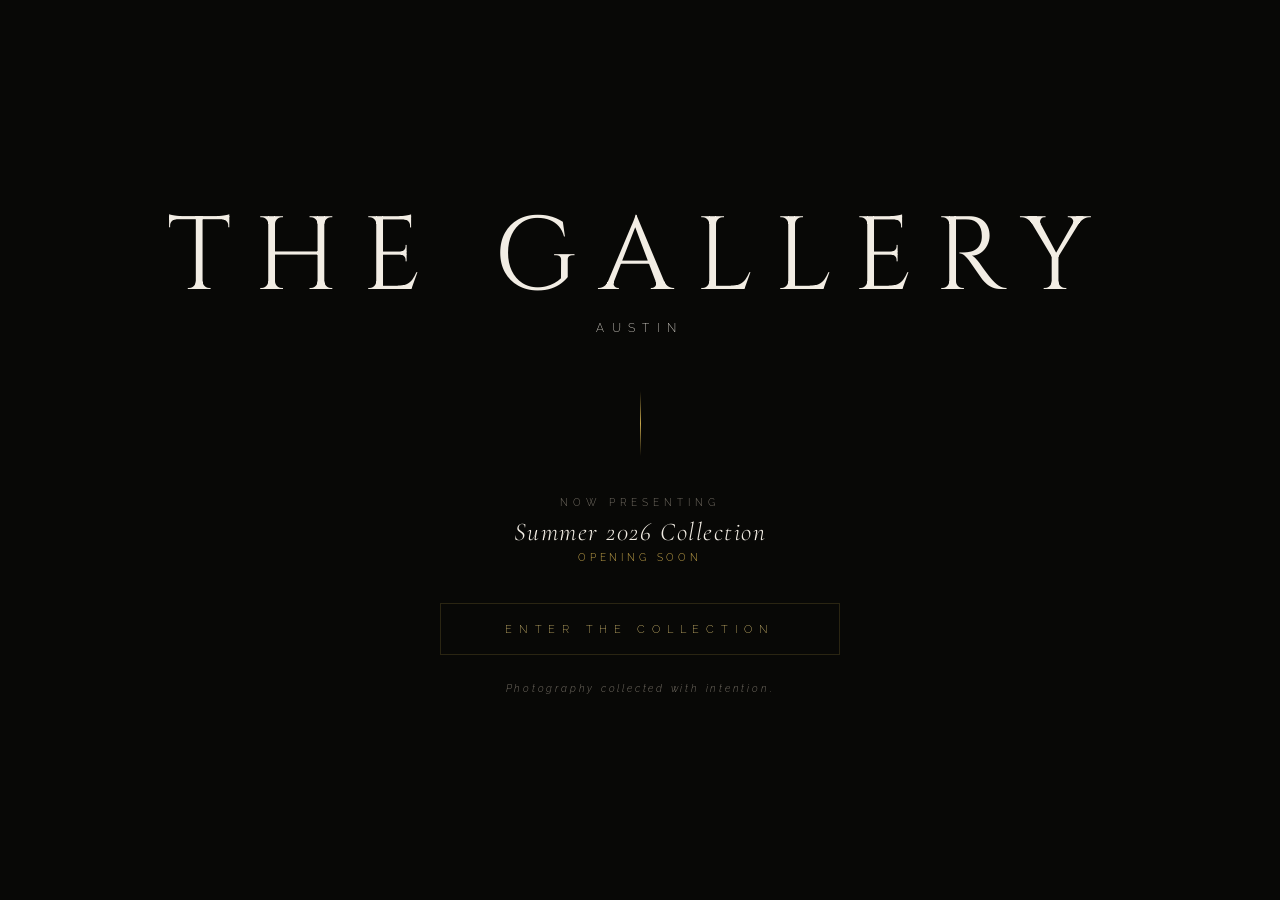
<file: index.html>
<!DOCTYPE html>
<html lang="en">
<head>
<meta charset="UTF-8">
<meta name="viewport" content="width=device-width, initial-scale=1.0">
<title>The Gallery Austin · Fine Art Photography · Where the Art of Photography Meets You</title>
<meta name="description" content="Photography collected with intention. The Gallery Austin presents the Summer 2026 Collection — fine art photography in limited editions of 10. Portraits, Urban, Abstract, Nature, Coastal, Sacred, La Femme, L'Homme, Allegro, La Gente, Discovery. Collected by inquiry.">
<script type="application/ld+json">{"@context":"https://schema.org","@type":"ArtGallery","name":"The Gallery Austin","description":"Photography collected with intention. Curated fine art photography gallery presenting seasonal collections of limited edition archival prints across eleven halls.","url":"https://thegalleryaustin.net","address":{"@type":"PostalAddress","addressLocality":"Austin","addressRegion":"TX","addressCountry":"US"},"sameAs":["https://instagram.com/thegalleryaustin"],"foundingDate":"2026","founder":{"@type":"Person","name":"Arlen Nydam"}}</script>
<link href="https://fonts.googleapis.com/css2?family=Cormorant+Garamond:ital,wght@0,300;0,400;0,600;1,300;1,400;1,600&family=Raleway:wght@100;200;300;400&family=Cinzel:wght@400;600&display=swap" rel="stylesheet">
<style>
:root{
  --black:#080806;--deep:#0d0c09;--wall:#171410;--wall2:#1e1b14;
  --gold:#c4a44a;--gold2:#e2c878;--gold3:rgba(196,164,74,0.12);
  --cream:#f2ede4;--text:#cec9c0;--muted:#756f65;--border:rgba(196,164,74,0.18);
}
*{margin:0;padding:0;box-sizing:border-box}
html{scroll-behavior:smooth}
body{background:var(--black);color:var(--text);font-family:'Raleway',sans-serif;font-weight:300;overflow-x:hidden}

/* ══════════════ ENTRANCE ══════════════ */
#entrance{position:fixed;inset:0;background:var(--black);display:flex;flex-direction:column;align-items:center;justify-content:center;z-index:2000;transition:opacity 1.6s ease,visibility 1.6s ease}
#entrance.out{opacity:0;visibility:hidden;pointer-events:none}

/* REAL LOGO on entrance */
.e-logo-wrap{text-align:center;margin-bottom:3.5rem;opacity:0;animation:riseIn 1.4s .3s forwards}
.e-logo-main{font-family:'Cinzel',serif;font-weight:400;font-size:clamp(2.8rem,9vw,6.5rem);letter-spacing:.22em;color:var(--cream);line-height:1;display:block}
.e-logo-sub{font-family:'Raleway',sans-serif;font-weight:200;font-size:clamp(.5rem,.9vw,.75rem);letter-spacing:.65em;text-transform:uppercase;color:var(--cream);display:block;margin-top:.7rem}

.e-line{width:1px;height:65px;background:linear-gradient(to bottom,transparent,var(--gold),transparent);margin:0 auto 2.5rem;opacity:0;animation:fadeIn .8s 1.4s forwards}

.e-collection{text-align:center;margin-bottom:2.5rem;opacity:0;animation:riseIn .9s 1.7s forwards}
.e-col-eyebrow{font-size:.65rem;letter-spacing:.48em;text-transform:uppercase;color:var(--muted);margin-bottom:.5rem}
.e-col-name{font-family:'Cormorant Garamond',serif;font-size:1.6rem;font-style:italic;color:var(--cream);letter-spacing:.06em}
.e-col-status{font-size:.6rem;letter-spacing:.4em;text-transform:uppercase;color:var(--gold);margin-top:.35rem}

.e-btn{background:none;border:1px solid var(--border);color:var(--gold2);font-family:'Raleway',sans-serif;font-weight:200;font-size:.7rem;letter-spacing:.6em;text-transform:uppercase;padding:1.1rem 4rem;cursor:pointer;transition:all .5s;opacity:0;animation:fadeIn .8s 2.1s forwards}
.e-btn:hover{background:var(--gold3);border-color:var(--gold);letter-spacing:.8em}
.e-tagline{font-size:.62rem;letter-spacing:.28em;color:var(--muted);margin-top:1.8rem;opacity:0;animation:fadeIn .8s 2.5s forwards;font-style:italic}

/* ══════════════ MAIN ══════════════ */
#main{display:none;opacity:0;transition:opacity 1.2s ease}
#main.in{opacity:1}

/* NAV */
nav{position:fixed;top:0;left:0;right:0;z-index:500;padding:1.3rem 3rem;background:linear-gradient(to bottom,rgba(8,8,6,.98) 65%,transparent);display:flex;align-items:center;justify-content:space-between}
.nav-logo-wrap{cursor:pointer;text-align:left;line-height:1}
.nav-logo-main{font-family:'Cinzel',serif;font-weight:400;font-size:1.1rem;letter-spacing:.22em;color:var(--cream);display:block}
.nav-logo-sub{font-family:'Raleway',sans-serif;font-weight:200;font-size:.55rem;letter-spacing:.45em;text-transform:uppercase;color:var(--gold);display:block;margin-top:.15rem}
.nav-links{display:flex;gap:2rem;list-style:none}
.nav-links a{font-size:.65rem;letter-spacing:.35em;text-transform:uppercase;color:var(--muted);cursor:pointer;transition:color .3s}
.nav-links a:hover,.nav-links a.on{color:var(--gold)}
.nav-cta{font-size:.6rem;letter-spacing:.32em;text-transform:uppercase;color:var(--gold);border:1px solid var(--border);padding:.55rem 1.4rem;cursor:pointer;transition:all .3s;white-space:nowrap}
.nav-cta:hover{background:var(--gold3)}

/* SECTIONS */
.section{display:none}.section.active{display:block}

/* ══════════════ HALL ══════════════ */
.hall-hero{padding:7.5rem 3rem 2.5rem;text-align:center;position:relative}
.hall-hero::after{content:'';position:absolute;bottom:0;left:50%;transform:translateX(-50%);width:1px;height:35px;background:linear-gradient(to bottom,rgba(196,164,74,.35),transparent)}
.hall-season{font-size:.7rem;letter-spacing:.5em;text-transform:uppercase;color:var(--gold);margin-bottom:.9rem}
.hall-title{font-family:'Cormorant Garamond',serif;font-size:clamp(2.5rem,5.5vw,4.5rem);font-weight:300;font-style:italic;color:var(--cream);letter-spacing:.05em;margin-bottom:.35rem}
.hall-sub{font-size:.75rem;letter-spacing:.25em;color:var(--muted);text-transform:uppercase;margin-bottom:1.8rem}
.hall-desc{font-size:.9rem;line-height:2.2;color:var(--muted);max-width:480px;margin:0 auto}

/* TABS — scrollable */
.tabs-wrap{overflow-x:auto;-webkit-overflow-scrolling:touch;scrollbar-width:none}
.tabs-wrap::-webkit-scrollbar{display:none}
.hall-tabs{display:flex;justify-content:flex-start;padding:2.5rem 3rem 0;border-bottom:1px solid rgba(255,255,255,.05);min-width:max-content}
.h-tab{font-size:.7rem;letter-spacing:.35em;text-transform:uppercase;color:var(--muted);padding:.85rem 1.6rem;cursor:pointer;border-bottom:1px solid transparent;margin-bottom:-1px;transition:all .35s;white-space:nowrap;flex-shrink:0}
.h-tab:hover{color:var(--cream)}
.h-tab.on{color:var(--gold);border-bottom-color:var(--gold)}

/* ROOM */
.room{position:relative;background:var(--wall);margin:0 2rem 3rem;min-height:70vh;overflow:hidden}
.room-top{height:7px;background:linear-gradient(to right,var(--deep),#252018,var(--deep))}
.room-cornice{height:26px;background:linear-gradient(to bottom,#1c1812,var(--wall));border-bottom:1px solid rgba(255,255,255,.025)}
.room-rail{height:2px;background:linear-gradient(to right,transparent,rgba(196,164,74,.06),rgba(196,164,74,.18),rgba(196,164,74,.06),transparent);margin:0 5rem}
.room-light{position:absolute;inset:0;background:radial-gradient(ellipse 75% 55% at 50% 12%,rgba(255,238,190,.022) 0%,transparent 70%);pointer-events:none}
.room-floor{position:absolute;bottom:0;left:0;right:0;height:50px;background:linear-gradient(to top,rgba(0,0,0,.5),transparent)}
.room-stamp{position:absolute;bottom:58px;right:3rem;text-align:right;opacity:.15;pointer-events:none}
.room-stamp-col{font-size:.37rem;letter-spacing:.42em;text-transform:uppercase;color:var(--gold);margin-bottom:.18rem}
.room-stamp-hall{font-family:'Cormorant Garamond',serif;font-size:2rem;font-weight:300;letter-spacing:.18em;text-transform:uppercase;color:var(--cream)}

.works{display:flex;align-items:flex-end;justify-content:center;gap:4vw;padding:58px 4vw 75px;flex-wrap:wrap;position:relative;z-index:2}

/* ARTWORK */
.aw{position:relative;cursor:pointer;transition:transform .5s cubic-bezier(.25,.46,.45,.94);flex-shrink:0}
.aw:hover{transform:translateY(-7px) scale(1.022)}
.aw:hover .aw-glow{opacity:1}
.aw:hover .aw-info{opacity:1;transform:translateY(0)}
.aw-wire{position:absolute;top:-52px;left:50%;width:1px;height:52px;background:linear-gradient(to bottom,rgba(196,164,74,.22),rgba(196,164,74,.06));transform:translateX(-50%);opacity:.28;transition:opacity .4s}
.aw:hover .aw-wire{opacity:.55}
.aw-glow{position:absolute;top:-78px;left:50%;transform:translateX(-50%);width:210%;height:85px;clip-path:polygon(33% 0%,67% 0%,81% 100%,19% 100%);background:linear-gradient(to bottom,rgba(255,242,200,.045),transparent);pointer-events:none;opacity:0;transition:opacity .4s}
.aw-frame{padding:6px;background:linear-gradient(145deg,#2a2218,#161208,#2a2218);box-shadow:inset 0 0 0 1px rgba(196,164,74,.16),0 22px 65px rgba(0,0,0,.78),0 4px 18px rgba(0,0,0,.5)}
.aw-frame::before{content:'';position:absolute;inset:9px;border:1px solid rgba(196,164,74,.06);pointer-events:none;z-index:1}
.aw-frame canvas{display:block;filter:brightness(.82) saturate(.85);transition:filter .5s}
.aw:hover .aw-frame canvas{filter:brightness(1) saturate(1)}
.aw-info{text-align:center;margin-top:1rem;opacity:.4;transition:opacity .4s,transform .4s;transform:translateY(4px)}
.aw-title{font-family:'Cormorant Garamond',serif;font-style:italic;font-size:1.1rem;color:var(--cream);display:block;margin-bottom:.25rem}
.aw-artist{font-size:.65rem;letter-spacing:.25em;text-transform:uppercase;color:var(--muted);display:block;margin-bottom:.18rem}
.aw-ed{font-size:.6rem;letter-spacing:.22em;color:var(--gold);display:block}
.sold-ribbon{position:absolute;top:10px;right:10px;background:rgba(8,8,6,.88);border:1px solid rgba(196,164,74,.28);font-size:.55rem;letter-spacing:.28em;text-transform:uppercase;color:var(--gold);padding:.28rem .55rem;z-index:5}
.aw.sold .aw-frame{opacity:.5}

/* ══════════════ WALL ART ══════════════ */
#sec-wallart{padding:7rem 3rem 5rem}
.wa-hero{text-align:center;margin-bottom:4.5rem;padding-bottom:4rem;border-bottom:1px solid rgba(255,255,255,.05)}
.wa-eyebrow{font-size:.4rem;letter-spacing:.58em;text-transform:uppercase;color:var(--gold);margin-bottom:1.1rem}
.wa-title{font-family:'Cormorant Garamond',serif;font-size:clamp(2.2rem,4.5vw,4rem);font-weight:300;color:var(--cream);margin-bottom:1rem;line-height:1.2}
.wa-title em{font-style:italic}
.wa-intro{font-size:.7rem;line-height:2.3;color:var(--muted);max-width:540px;margin:0 auto 2.2rem}
.wa-cta{display:inline-block;font-size:.43rem;letter-spacing:.43em;text-transform:uppercase;color:var(--gold);border:1px solid var(--border);padding:.68rem 1.8rem;cursor:pointer;transition:all .3s}
.wa-cta:hover{background:var(--gold3)}
.wa-grid{display:grid;grid-template-columns:repeat(auto-fit,minmax(270px,1fr));gap:2px;margin-bottom:4rem}
.wa-card{position:relative;overflow:hidden;cursor:pointer}
.wa-card canvas{width:100%;display:block;filter:brightness(.72) saturate(.8);transition:all .6s}
.wa-card:hover canvas{filter:brightness(.92) saturate(1)}
.wa-card-info{position:absolute;bottom:0;left:0;right:0;padding:2rem 1.5rem 1.5rem;background:linear-gradient(to top,rgba(0,0,0,.85) 40%,transparent)}
.wa-card-tag{font-size:.36rem;letter-spacing:.4em;text-transform:uppercase;color:var(--gold);margin-bottom:.4rem}
.wa-card-title{font-family:'Cormorant Garamond',serif;font-size:1.15rem;font-style:italic;color:var(--cream);margin-bottom:.25rem}
.wa-card-meta{font-size:.38rem;letter-spacing:.22em;color:rgba(242,237,228,.5)}
.wa-sections{display:grid;grid-template-columns:1fr 1fr 1fr;gap:3rem;margin-top:2rem}
.wa-sec h2{font-family:'Cormorant Garamond',serif;font-size:1.5rem;font-style:italic;color:var(--cream);margin-bottom:.5rem}
.wa-sec-line{width:40px;height:1px;background:var(--gold);opacity:.35;margin-bottom:1rem}
.wa-sec p{font-size:.65rem;line-height:2.2;color:var(--muted)}

/* ══════════════ ARCHIVE ══════════════ */
#sec-archive{padding:7rem 3rem 5rem}
.arch-hero{text-align:center;margin-bottom:3.5rem}
.arch-title{font-family:'Cormorant Garamond',serif;font-size:clamp(2rem,4vw,3.2rem);font-weight:300;font-style:italic;color:var(--cream);margin-bottom:.8rem}
.arch-sub{font-size:.48rem;letter-spacing:.35em;text-transform:uppercase;color:var(--muted)}
.arch-grid{display:grid;grid-template-columns:repeat(3,1fr);gap:2px}
.arch-item{position:relative;overflow:hidden;cursor:pointer}
.arch-item canvas{width:100%;display:block;filter:brightness(.55) saturate(.5);transition:all .6s}
.arch-item:hover canvas{filter:brightness(.78) saturate(.75)}
.arch-overlay{position:absolute;inset:0;display:flex;flex-direction:column;justify-content:flex-end;padding:2rem;background:linear-gradient(to top,rgba(0,0,0,.88) 35%,transparent)}
.arch-col-meta{font-size:.36rem;letter-spacing:.4em;text-transform:uppercase;color:var(--gold);margin-bottom:.3rem}
.arch-col-name{font-family:'Cormorant Garamond',serif;font-size:1.5rem;font-style:italic;color:var(--cream);margin-bottom:.25rem}
.arch-col-status{font-size:.35rem;letter-spacing:.28em;color:var(--muted);text-transform:uppercase}

/* ══════════════ ABOUT ══════════════ */
#sec-about{padding:7rem 3rem 5rem;max-width:920px;margin:0 auto}
.about-logo{text-align:center;margin-bottom:3.5rem}
.about-logo-main{font-family:'Cinzel',serif;font-weight:400;font-size:2.5rem;letter-spacing:.22em;color:var(--cream);display:block;margin-bottom:.4rem}
.about-logo-sub{font-family:'Raleway',sans-serif;font-weight:200;font-size:.45rem;letter-spacing:.55em;text-transform:uppercase;color:var(--gold);display:block}
.about-tagline{font-family:'Cormorant Garamond',serif;font-style:italic;font-size:1.1rem;color:var(--muted);text-align:center;margin-bottom:3rem}
.about-rule{width:60px;height:1px;background:var(--gold);opacity:.3;margin:0 auto 3rem}
.about-cols{display:grid;grid-template-columns:1fr 1fr;gap:5rem;margin-bottom:4rem}
.about-col h3{font-family:'Cormorant Garamond',serif;font-size:1.35rem;font-style:italic;color:var(--cream);margin-bottom:.8rem}
.about-col p{font-size:.67rem;line-height:2.3;color:var(--muted);margin-bottom:.9rem}
.halls-section{border-top:1px solid rgba(255,255,255,.05);padding-top:3rem;margin-bottom:3rem}
.halls-section h3{font-family:'Cormorant Garamond',serif;font-size:1.35rem;font-style:italic;color:var(--cream);text-align:center;margin-bottom:2.5rem}
.halls-grid{display:grid;grid-template-columns:repeat(4,1fr);gap:1.2rem}
.hall-card{text-align:center;padding:1.3rem 1rem;border:1px solid rgba(255,255,255,.04);transition:border-color .3s}
.hall-card:hover{border-color:var(--border)}
.hall-card-name{font-family:'Cormorant Garamond',serif;font-size:1rem;color:var(--cream);margin-bottom:.25rem}
.hall-card-desc{font-size:.37rem;letter-spacing:.18em;color:var(--muted);line-height:1.9}
.faq-section{border-top:1px solid rgba(255,255,255,.05);padding-top:3rem}
.faq-section h3{font-family:'Cormorant Garamond',serif;font-size:1.35rem;font-style:italic;color:var(--cream);text-align:center;margin-bottom:2rem}
.faq-item{margin-bottom:1.6rem;padding-bottom:1.6rem;border-bottom:1px solid rgba(255,255,255,.04)}
.faq-q{font-size:.58rem;letter-spacing:.12em;color:var(--cream);margin-bottom:.5rem;font-weight:400}
.faq-a{font-size:.63rem;line-height:2.2;color:var(--muted)}

/* ══════════════ APPLY ══════════════ */
#sec-apply{padding:7rem 3rem 5rem;max-width:660px;margin:0 auto}
.apply-head{text-align:center;margin-bottom:3.5rem}
.apply-title{font-family:'Cormorant Garamond',serif;font-size:clamp(1.8rem,3.5vw,3rem);font-weight:300;font-style:italic;color:var(--cream);margin-bottom:.8rem}
.apply-intro{font-size:.67rem;line-height:2.3;color:var(--muted);margin-bottom:1.2rem}
.apply-note{font-size:.45rem;letter-spacing:.18em;color:var(--gold)}
.apply-form{background:var(--wall);border:1px solid rgba(255,255,255,.05);padding:3rem}
.fr{margin-bottom:1.6rem}
.fr.half{display:grid;grid-template-columns:1fr 1fr;gap:1.4rem}
.fl{display:block;font-size:.4rem;letter-spacing:.38em;text-transform:uppercase;color:var(--muted);margin-bottom:.44rem}
.fi{width:100%;background:rgba(255,255,255,.025);border:1px solid rgba(255,255,255,.07);color:var(--cream);font-family:'Raleway',sans-serif;font-weight:300;font-size:.7rem;padding:.72rem 1rem;outline:none;transition:border-color .3s;border-radius:0}
.fi:focus{border-color:var(--border)}
.fi::placeholder{color:var(--muted);font-size:.63rem}
textarea.fi{height:85px;resize:none}
select.fi{cursor:pointer;appearance:none;background-image:url("data:image/svg+xml,%3Csvg xmlns='http://www.w3.org/2000/svg' width='10' height='6'%3E%3Cpath d='M0 0l5 6 5-6z' fill='%23756f65'/%3E%3C/svg%3E");background-repeat:no-repeat;background-position:right 1rem center}
.fsub{width:100%;background:none;border:1px solid var(--border);color:var(--gold2);font-family:'Raleway',sans-serif;font-weight:200;font-size:.48rem;letter-spacing:.52em;text-transform:uppercase;padding:1.05rem;cursor:pointer;transition:all .4s;margin-top:.3rem}
.fsub:hover{background:var(--gold3);letter-spacing:.68em}

/* ══════════════ MODAL ══════════════ */
#modal{position:fixed;inset:0;background:rgba(4,4,3,.97);z-index:1000;display:flex;align-items:center;justify-content:center;padding:2rem;opacity:0;visibility:hidden;transition:all .5s}
#modal.open{opacity:1;visibility:visible}
.modal-inner{display:grid;grid-template-columns:1fr 1fr;max-width:1080px;width:100%;max-height:92vh;overflow:hidden}
.modal-left{background:var(--deep);display:flex;align-items:center;justify-content:center;padding:3rem;position:relative}
.modal-left::before{content:'';position:absolute;inset:1rem;border:1px solid rgba(196,164,74,.07);pointer-events:none}
#modal-canvas{max-width:100%;max-height:74vh;object-fit:contain;box-shadow:0 28px 85px rgba(0,0,0,.88)}
.modal-right{background:var(--wall);padding:3.5rem;overflow-y:auto;display:flex;flex-direction:column;justify-content:space-between;border-left:1px solid rgba(255,255,255,.04)}
.m-tag{font-size:.62rem;letter-spacing:.42em;text-transform:uppercase;color:var(--gold);margin-bottom:1.1rem}
.m-title{font-family:'Cormorant Garamond',serif;font-size:1.9rem;font-weight:300;font-style:italic;color:var(--cream);line-height:1.2;margin-bottom:.38rem}
.m-artist{font-size:.65rem;letter-spacing:.28em;text-transform:uppercase;color:var(--muted);margin-bottom:1.6rem}
.m-rule{width:32px;height:1px;background:var(--gold);opacity:.32;margin-bottom:1.6rem}
.m-story{font-size:.85rem;line-height:2.15;color:var(--text);opacity:.8;margin-bottom:1.8rem}
.m-specs{border-top:1px solid rgba(255,255,255,.05);padding-top:1.2rem;margin-bottom:1.6rem}
.m-spec{display:flex;justify-content:space-between;align-items:baseline;margin-bottom:.65rem}
.m-spec-k{font-size:.6rem;letter-spacing:.28em;text-transform:uppercase;color:var(--muted)}
.m-spec-v{font-family:'Cormorant Garamond',serif;font-size:1rem;color:var(--cream)}
.m-spec-v.av{color:var(--gold)}
.m-inquire{background:none;border:1px solid rgba(196,164,74,.42);color:var(--gold2);font-family:'Raleway',sans-serif;font-weight:200;font-size:.65rem;letter-spacing:.45em;text-transform:uppercase;padding:1rem;cursor:pointer;transition:all .4s;width:100%}
.m-inquire:hover{background:var(--gold3);border-color:var(--gold);letter-spacing:.6em}
.m-close{position:fixed;top:1.6rem;right:2rem;background:none;border:none;color:var(--muted);font-size:.6rem;letter-spacing:.28em;text-transform:uppercase;cursor:pointer;transition:color .3s;z-index:10}
.m-close:hover{color:var(--cream)}

/* ══════════════ INQUIRY ══════════════ */
#inq{position:fixed;inset:0;background:rgba(4,4,3,.98);z-index:1100;display:flex;align-items:center;justify-content:center;padding:2rem;opacity:0;visibility:hidden;transition:all .4s}
#inq.open{opacity:1;visibility:visible}
.inq-box{background:var(--wall);border:1px solid rgba(196,164,74,.1);padding:3.5rem;max-width:490px;width:100%;position:relative}
.inq-logo{font-family:'Cinzel',serif;font-size:.9rem;letter-spacing:.22em;color:var(--cream);margin-bottom:.2rem}
.inq-logo-sub{font-size:.32rem;letter-spacing:.48em;text-transform:uppercase;color:var(--gold);margin-bottom:1.8rem}
.inq-title{font-family:'Cormorant Garamond',serif;font-size:1.8rem;font-style:italic;color:var(--cream);margin-bottom:.2rem}
.inq-work{font-size:.42rem;letter-spacing:.28em;text-transform:uppercase;color:var(--gold);margin-bottom:1.8rem}
.inq-field{margin-bottom:1.3rem}
.inq-label{display:block;font-size:.38rem;letter-spacing:.38em;text-transform:uppercase;color:var(--muted);margin-bottom:.42rem}
.inq-input{width:100%;background:rgba(255,255,255,.025);border:1px solid rgba(255,255,255,.07);color:var(--cream);font-family:'Raleway',sans-serif;font-weight:300;font-size:.7rem;padding:.7rem 1rem;outline:none;transition:border-color .3s;border-radius:0}
.inq-input:focus{border-color:var(--border)}
.inq-input::placeholder{color:var(--muted);font-size:.62rem}
textarea.inq-input{height:72px;resize:none}
.inq-note{font-size:.42rem;color:var(--muted);line-height:1.9;margin-bottom:1.4rem;letter-spacing:.04em}
.inq-submit{width:100%;background:none;border:1px solid var(--border);color:var(--gold);font-family:'Raleway',sans-serif;font-weight:200;font-size:.44rem;letter-spacing:.48em;text-transform:uppercase;padding:.95rem;cursor:pointer;transition:all .4s}
.inq-submit:hover{background:var(--gold3)}
.inq-close{position:absolute;top:1.3rem;right:1.4rem;background:none;border:none;color:var(--muted);font-size:.38rem;letter-spacing:.28em;text-transform:uppercase;cursor:pointer;transition:color .3s}
.inq-close:hover{color:var(--cream)}
.inq-success{text-align:center;padding:2.5rem 0}
.inq-mark{font-family:'Cormorant Garamond',serif;font-size:2.8rem;color:var(--gold);margin-bottom:.9rem}
.inq-s-title{font-family:'Cormorant Garamond',serif;font-size:1.5rem;font-style:italic;color:var(--cream);margin-bottom:.7rem}
.inq-s-text{font-size:.56rem;color:var(--muted);line-height:2;letter-spacing:.07em}

/* FOOTER */
footer{text-align:center;padding:4rem 2rem;border-top:1px solid rgba(255,255,255,.04);margin-top:3rem}
.footer-logo-main{font-family:'Cinzel',serif;font-size:1.2rem;letter-spacing:.22em;color:rgba(242,237,228,.22);display:block;margin-bottom:.3rem}
.footer-logo-sub{font-size:.35rem;letter-spacing:.48em;text-transform:uppercase;color:rgba(117,111,101,.5);display:block;margin-bottom:.5rem}
.footer-tagline{font-family:'Cormorant Garamond',serif;font-style:italic;font-size:.75rem;color:rgba(117,111,101,.4)}

/* ANIMATIONS */
@keyframes riseIn{from{opacity:0;transform:translateY(16px)}to{opacity:1;transform:translateY(0)}}
@keyframes fadeIn{from{opacity:0}to{opacity:1}}

/* RESPONSIVE */
@media(max-width:900px){
  .modal-inner{grid-template-columns:1fr}.modal-left{min-height:38vh}
  .about-cols{grid-template-columns:1fr}.halls-grid{grid-template-columns:repeat(2,1fr)}
  .wa-sections{grid-template-columns:1fr}.arch-grid{grid-template-columns:1fr}
  nav{padding:1rem 1.5rem}.nav-links{display:none}
  .room{margin:0 .5rem}.hall-tabs{padding:2rem 1.5rem 0}
  #sec-about,#sec-apply,#sec-wallart,#sec-archive{padding:5rem 1.5rem 3rem}
  .apply-form{padding:2rem}.fr.half{grid-template-columns:1fr}
  .wa-grid{grid-template-columns:1fr 1fr}
}
@media(max-width:600px){.wa-grid{grid-template-columns:1fr}.halls-grid{grid-template-columns:repeat(2,1fr)}}
</style>
</head>
<body>

<!-- ENTRANCE -->
<div id="entrance">
  <div class="e-logo-wrap">
    <span class="e-logo-main">THE GALLERY</span>
    <span class="e-logo-sub">Austin</span>
  </div>
  <div class="e-line"></div>
  <div class="e-collection">
    <div class="e-col-eyebrow">Now Presenting</div>
    <div class="e-col-name" id="e-col-name">Summer 2026 Collection</div>
    <div class="e-col-status" id="e-col-status">Opening Soon</div>
  </div>
  <button class="e-btn" onclick="enterGallery()">Enter the Collection</button>
  <div class="e-tagline">Photography collected with intention.</div>
</div>

<!-- MAIN -->
<div id="main">

<nav>
  <div class="nav-logo-wrap" onclick="showSection('hall')">
    <span class="nav-logo-main">THE GALLERY</span>
    <span class="nav-logo-sub">Austin</span>
  </div>
  <ul class="nav-links">
    <li><a id="nav-hall" onclick="showSection('hall')">Halls</a></li>
    <li><a id="nav-wallart" onclick="showSection('wallart')">Wall Art</a></li>
    <li><a id="nav-archive" onclick="showSection('archive')">Archive</a></li>
    <li><a id="nav-about" onclick="showSection('about')">About</a></li>
  </ul>
  <div class="nav-cta" onclick="showSection('apply')">Apply to Exhibit</div>
</nav>

<!-- HALL SECTION -->
<div id="sec-hall" class="section active">
  <div class="hall-hero">
    <div class="hall-season" id="hall-season">Summer 2026 Collection</div>
    <h1 class="hall-title" id="hall-title">The Portraits Hall</h1>
    <div class="hall-sub" id="hall-sub">Fine Art Portrait Photography · Limited Editions</div>
    <p class="hall-desc" id="hall-desc">A curated selection of fine art portraiture. Each work is a limited edition of ten archival pigment prints, collected by inquiry only.</p>
  </div>

  <div class="tabs-wrap">
    <div class="hall-tabs">
      <div class="h-tab on" data-hall="Portraits" data-slug="portrait-photography" data-seo="Fine Art Portrait Photography Prints" data-sub="Fine Art Portrait Photography · Limited Editions" data-desc="A curated selection of fine art portraiture. Each work is a limited edition of ten archival pigment prints, collected by inquiry only.">Portraits</div>
      <div class="h-tab" data-hall="Urban" data-slug="urban-street-photography" data-seo="Urban & Street Photography Fine Art Prints" data-sub="Urban & Street Photography · Limited Editions" data-desc="Street photography elevated to fine art. The city as subject, light as language. Limited editions of ten prints each.">Urban</div>
      <div class="h-tab" data-hall="Abstract" data-slug="abstract-photography-art" data-seo="Abstract Fine Art Photography Prints" data-sub="Abstract Fine Art Photography · Limited Editions" data-desc="Photography that moves beyond the literal — form, light, texture, shadow. Abstract fine art prints in limited editions of ten.">Abstract</div>
      <div class="h-tab" data-hall="Nature" data-slug="nature-landscape-photography" data-seo="Nature & Landscape Fine Art Photography" data-sub="Nature & Landscape Photography · Limited Editions" data-desc="The natural world rendered with precision and reverence. Landscape and nature fine art photography in limited editions of ten.">Nature</div>
      <div class="h-tab" data-hall="Coastal" data-slug="coastal-marine-photography" data-seo="Coastal & Marine Fine Art Photography Prints" data-sub="Coastal & Marine Photography · Limited Editions" data-desc="Ocean, coast, tide, and horizon. Fine art coastal photography as limited edition archival prints.">Coastal</div>
      <div class="h-tab" data-hall="Sacred" data-slug="sacred-architecture-church-photography" data-seo="Sacred Architecture & Church Photography Fine Art" data-sub="Sacred Architecture & Church Photography · Limited Editions" data-desc="Cathedrals, churches, sacred light, and devotional space. Fine art photography of sacred architecture in limited editions of ten.">Sacred</div>
      <div class="h-tab" data-hall="La Femme" data-slug="feminine-photography-fine-art" data-seo="La Femme Fine Art Photography Prints" data-sub="La Femme · Fine Art Photography · Limited Editions" data-desc="The art of the feminine — grace, strength, vulnerability, and light. Fine art photography celebrating the woman, in limited editions of ten.">La Femme</div>
      <div class="h-tab" data-hall="L'Homme" data-slug="masculine-photography-fine-art" data-seo="L'Homme Fine Art Photography Prints" data-sub="L'Homme · Fine Art Photography · Limited Editions" data-desc="The masculine form, character, and presence through the lens of fine art photography. Limited editions of ten archival prints.">L'Homme</div>
      <div class="h-tab" data-hall="Allegro" data-slug="music-photography-fine-art" data-seo="Allegro Music Fine Art Photography Prints" data-sub="Allegro · Music & Fine Art Photography · Limited Editions" data-desc="Music made visible. Guitar, classical instruments, performers, and the poetry of sound captured as fine art photography.">Allegro</div>
      <div class="h-tab" data-hall="La Gente" data-slug="hispanic-culture-photography-fine-art" data-seo="La Gente Hispanic Culture Fine Art Photography" data-sub="La Gente · Fine Art Photography · Limited Editions" data-desc="A celebration of people, culture, and identity. Fine art photography of the Latin community in limited editions of ten.">La Gente</div>
      <div class="h-tab" data-hall="Discovery" data-slug="travel-photography-fine-art" data-seo="Discovery Travel Fine Art Photography Prints" data-sub="Discovery · Travel Fine Art Photography · Limited Editions" data-desc="The world as subject. Travel and discovery fine art photography — places that demand to be remembered, in limited editions of ten.">Discovery</div>
    </div>
  </div>

  <div class="room" id="room">
    <div class="room-top"></div>
    <div class="room-cornice"></div>
    <div class="room-rail"></div>
    <div class="room-light"></div>
    <div class="room-floor"></div>
    <div class="room-stamp">
      <div class="room-stamp-col" id="stamp-col">Summer 2026</div>
      <div class="room-stamp-hall" id="stamp-hall">Portraits</div>
    </div>
    <div class="works" id="works"></div>
  </div>
</div>

<!-- WALL ART SECTION -->
<div id="sec-wallart" class="section">
  <div class="wa-hero">
    <div class="wa-eyebrow">Photography That Commands a Wall</div>
    <h1 class="wa-title">Fine Art Photography<br><em>Wall Art Prints</em></h1>
    <p class="wa-intro">Every work in The Gallery Austin is conceived to live large — on the walls of homes, offices, and spaces that deserve something extraordinary. Archival pigment prints on museum-quality paper, each a limited edition of ten. Available exclusively by inquiry.</p>
    <div class="wa-cta" onclick="openInquiry(null)">Inquire About a Work</div>
  </div>
  <div class="wa-grid" id="wa-grid"></div>
  <div class="wa-sections">
    <div class="wa-sec">
      <h2>Statement Works for the Living Room</h2>
      <div class="wa-sec-line"></div>
      <p>Large format fine art photography wall art transforms a room. We recommend 24×36 and above for primary living spaces — works that anchor a wall rather than merely occupy it.</p>
    </div>
    <div class="wa-sec">
      <h2>Black & White Photography for Bedroom Walls</h2>
      <div class="wa-sec-line"></div>
      <p>Monochrome fine art photography carries a quiet authority particularly suited to intimate spaces. Portraits, sacred architecture, and coastal works in black and white are among our most collected.</p>
    </div>
    <div class="wa-sec">
      <h2>Photography Wall Art for the Office</h2>
      <div class="wa-sec-line"></div>
      <p>Urban and abstract fine art photography prints bring depth and intention to professional spaces. Each work arrives with a certificate of authenticity — a conversation piece as much as a visual one.</p>
    </div>
  </div>
</div>

<!-- ARCHIVE SECTION -->
<div id="sec-archive" class="section">
  <div class="arch-hero">
    <h1 class="arch-title">The Archive</h1>
    <p class="arch-sub">Past Collections · Closed Editions · Permanent Record</p>
  </div>
  <div class="arch-grid" id="arch-grid"></div>
</div>

<!-- ABOUT SECTION -->
<div id="sec-about" class="section">
  <div class="about-logo">
    <span class="about-logo-main">THE GALLERY</span>
    <span class="about-logo-sub">Austin · Est. 2026</span>
  </div>
  <div class="about-tagline">Where the Art of Photography Meets You.</div>
  <div class="about-rule"></div>
  <div class="about-cols">
    <div class="about-col">
      <h3>Photography Collected with Intention</h3>
      <p>The Gallery Austin is a curated online fine art photography gallery presenting seasonal collections of limited edition archival prints. We are not a marketplace. We are not a print shop. We are a gallery — in the full meaning of that word.</p>
      <p>Founded in Austin, Texas in 2026, The Gallery operates on a simple principle: exceptional photography deserves an exceptional home. Each work is offered as an archival pigment print, limited to an edition of ten. No more are ever produced.</p>
    </div>
    <div class="about-col">
      <h3>How We Work</h3>
      <p>Works are not sold through a cart or a button. Collectors inquire. Our curator responds personally within 24 hours. The conversation begins there.</p>
      <p>Photographers exhibit by invitation and application. We review each submission seasonally. Approved artists show their work at no cost. When a work sells, The Gallery takes a 35% commission — the collector receives a numbered certificate of authenticity signed by the artist.</p>
    </div>
  </div>

  <div class="halls-section">
    <h3>Eleven Halls</h3>
    <div class="halls-grid">
      <div class="hall-card"><div class="hall-card-name">Portraits</div><div class="hall-card-desc">Fine art portrait photography</div></div>
      <div class="hall-card"><div class="hall-card-name">Urban</div><div class="hall-card-desc">Street & urban photography</div></div>
      <div class="hall-card"><div class="hall-card-name">Abstract</div><div class="hall-card-desc">Abstract fine art photography</div></div>
      <div class="hall-card"><div class="hall-card-name">Nature</div><div class="hall-card-desc">Landscape & nature photography</div></div>
      <div class="hall-card"><div class="hall-card-name">Coastal</div><div class="hall-card-desc">Coastal & marine photography</div></div>
      <div class="hall-card"><div class="hall-card-name">Sacred</div><div class="hall-card-desc">Church & cathedral photography</div></div>
      <div class="hall-card"><div class="hall-card-name">La Femme</div><div class="hall-card-desc">The art of the feminine</div></div>
      <div class="hall-card"><div class="hall-card-name">L'Homme</div><div class="hall-card-desc">The masculine presence</div></div>
      <div class="hall-card"><div class="hall-card-name">Allegro</div><div class="hall-card-desc">Music & performance photography</div></div>
      <div class="hall-card"><div class="hall-card-name">La Gente</div><div class="hall-card-desc">Culture, people & identity</div></div>
      <div class="hall-card"><div class="hall-card-name">Discovery</div><div class="hall-card-desc">Travel & discovery photography</div></div>
    </div>
  </div>

  <div class="faq-section">
    <h3>Frequently Asked Questions</h3>
    <div class="faq-item"><div class="faq-q">What is The Gallery Austin?</div><div class="faq-a">The Gallery Austin is a curated online fine art photography gallery based in Austin, Texas. We present seasonal collections of limited edition archival prints across eleven halls. Photography collected with intention.</div></div>
    <div class="faq-item"><div class="faq-q">How are works sold at The Gallery Austin?</div><div class="faq-a">Works are not sold directly through the site. Collectors inquire about specific works and our curator responds personally within 24 hours. Each edition is limited to 10 archival pigment prints. Once an edition closes, no further prints are produced.</div></div>
    <div class="faq-item"><div class="faq-q">What types of photography wall art does The Gallery Austin offer?</div><div class="faq-a">The Gallery Austin offers fine art photography wall art prints across eleven halls: Portraits, Urban, Abstract, Nature, Coastal, Sacred, La Femme, L'Homme, Allegro, La Gente, and Discovery. All works are available as large format archival pigment prints in limited editions of ten.</div></div>
    <div class="faq-item"><div class="faq-q">Can photographers exhibit at The Gallery Austin?</div><div class="faq-a">Yes. Photographers may apply to exhibit seasonally. Applications are reviewed by our curators. If accepted, works are exhibited at no cost — The Gallery takes a commission on sales only.</div></div>
    <div class="faq-item"><div class="faq-q">Are there fine art photography galleries in Austin, Texas?</div><div class="faq-a">The Gallery Austin is an Austin-based fine art photography gallery operating online, presenting seasonal collections to collectors across the United States and worldwide. Visit thegalleryaustin.net to explore the current collection.</div></div>
  </div>
</div>

<!-- APPLY SECTION -->
<div id="sec-apply" class="section">
  <div class="apply-head">
    <h1 class="apply-title">Apply to Exhibit</h1>
    <p class="apply-intro">The Gallery Austin reviews photographer applications seasonally. We exhibit across eleven halls. Accepted photographers exhibit at no cost — commission applies on sales only.</p>
    <div class="apply-note">Applications reviewed within 2 weeks · We respond to every submission</div>
  </div>
  <div class="apply-form">
    <div class="fr half">
      <div><label class="fl">First Name</label><input class="fi" type="text" placeholder="Your name"></div>
      <div><label class="fl">Last Name</label><input class="fi" type="text" placeholder="Last name"></div>
    </div>
    <div class="fr"><label class="fl">Email</label><input class="fi" type="email" placeholder="your@email.com"></div>
    <div class="fr half">
      <div><label class="fl">Instagram</label><input class="fi" type="text" placeholder="@handle"></div>
      <div><label class="fl">Website</label><input class="fi" type="text" placeholder="yoursite.com"></div>
    </div>
    <div class="fr">
      <label class="fl">Hall Preference</label>
      <select class="fi">
        <option value="">Select a hall</option>
        <option>Portraits</option><option>Urban</option><option>Abstract</option>
        <option>Nature</option><option>Coastal</option><option>Sacred</option>
        <option>La Femme</option><option>L'Homme</option><option>Allegro</option>
        <option>La Gente</option><option>Discovery</option>
      </select>
    </div>
    <div class="fr"><label class="fl">Artist Statement <span style="opacity:.45;font-size:.33rem">(200 words max)</span></label><textarea class="fi" placeholder="Tell us about your work and what you hope a collector feels when they live with one of your photographs."></textarea></div>
    <div class="fr"><label class="fl">Portfolio Link</label><input class="fi" type="text" placeholder="Link to 5–10 works for review"></div>
    <button class="fsub" onclick="alert('Application received. Our curators will be in touch within 2 weeks.')">Submit Application</button>
  </div>
</div>

<footer>
  <span class="footer-logo-main">THE GALLERY</span>
  <span class="footer-logo-sub">Austin · thegalleryaustin.net · @thegalleryaustin</span>
  <div class="footer-tagline">Photography collected with intention.</div>
</footer>

</div><!-- /main -->

<!-- MODAL -->
<div id="modal">
  <button class="m-close" onclick="closeModal()">✕ &nbsp;Close</button>
  <div class="modal-inner">
    <div class="modal-left"><canvas id="modal-canvas"></canvas></div>
    <div class="modal-right">
      <div>
        <div class="m-tag" id="m-tag"></div>
        <div class="m-title" id="m-title"></div>
        <div class="m-artist" id="m-artist"></div>
        <div class="m-rule"></div>
        <div class="m-story" id="m-story"></div>
      </div>
      <div>
        <div class="m-specs">
          <div class="m-spec"><span class="m-spec-k">Medium</span><span class="m-spec-v">Archival Pigment Print</span></div>
          <div class="m-spec"><span class="m-spec-k">Dimensions</span><span class="m-spec-v" id="m-dim"></span></div>
          <div class="m-spec"><span class="m-spec-k">Edition</span><span class="m-spec-v av" id="m-ed"></span></div>
          <div class="m-spec"><span class="m-spec-k">Availability</span><span class="m-spec-v av" id="m-av"></span></div>
        </div>
        <button class="m-inquire" onclick="openInquiry(currentWork)">Inquire About This Work</button>
      </div>
    </div>
  </div>
</div>

<!-- INQUIRY -->
<div id="inq">
  <div class="inq-box">
    <button class="inq-close" onclick="closeInquiry()">✕ Close</button>
    <div id="inq-form">
      <div class="inq-logo">THE GALLERY</div>
      <div class="inq-logo-sub">Austin</div>
      <div class="inq-title">Inquire</div>
      <div class="inq-work" id="inq-work"></div>
      <div class="inq-field"><label class="inq-label">Your Name</label><input class="inq-input" type="text" placeholder="Full name"></div>
      <div class="inq-field"><label class="inq-label">Email</label><input class="inq-input" type="email" placeholder="your@email.com"></div>
      <div class="inq-field"><label class="inq-label">Tell us about yourself <span style="opacity:.45">(optional)</span></label><textarea class="inq-input" placeholder="How you found The Gallery, where you imagine this work living…"></textarea></div>
      <div class="inq-note">Our curator responds personally within 24 hours. Your information is never shared.</div>
      <button class="inq-submit" onclick="submitInquiry()">Send Inquiry</button>
    </div>
    <div id="inq-done" style="display:none">
      <div class="inq-success">
        <div class="inq-mark">✦</div>
        <div class="inq-s-title">Your inquiry has been received.</div>
        <div class="inq-s-text">Our curator will be in touch within 24 hours.<br>We look forward to speaking with you.</div>
      </div>
    </div>
  </div>
</div>

<script>
// ══════════════════════════════════
// COLLECTION
// ══════════════════════════════════
const COLLECTIONS = [
  {name:"Summer 2026 Collection",status:"opening"},
];
const ACTIVE = COLLECTIONS[0];
document.getElementById('e-col-name').textContent = ACTIVE.name;
document.getElementById('e-col-status').textContent = 'Opening Soon';

// ══════════════════════════════════
// WORKS DATA
// ══════════════════════════════════
const WORKS = {
  Portraits:[
    {title:"Luz de Tarde",artist:"Arlen Nydam",story:"The afternoon light fell across her face like a slow revelation — the kind photographers wait years for. This portrait was made in a garden in East Austin on a September afternoon that refused to surrender its gold. She had agreed to sit for twenty minutes. Two hours later, neither of us wanted it to end.",dim:"24 × 30 in",sold:3,total:10,status:"Available",pal:["#c9956a","#8a6045","#e8c49a","#5a3e2b","#f0d4b0","#a07050"],w:230,h:290},
    {title:"After the Rain",artist:"M. Okafor",story:"He had been standing in the rain for forty minutes before I found him — not waiting for it to stop, but simply being in it. A kind of stillness the city rarely permits. I photographed him from across the street with a long lens, respecting the solitude he had claimed in the middle of everything.",dim:"20 × 24 in",sold:7,total:10,status:"3 Remaining",pal:["#3a4a5a","#6a8090","#b0c8d4","#2a3540","#90b0c0","#4a6070"],w:195,h:245},
    {title:"The Quiet Between",artist:"Sofia Reyes",story:"She is reading, but this photograph is not about reading. It is about the particular quality of attention that surfaces when a person believes they are unobserved — open, unhurried, entirely present. I spent three sessions with her before she stopped performing for the camera.",dim:"30 × 40 in",sold:10,total:10,status:"Edition Closed",pal:["#d4c4a0","#8a7860","#b09070","#4a3c2c","#e8dcc8","#706050"],w:210,h:280,sold_out:true},
  ],
  Urban:[
    {title:"Third Street, 2am",artist:"Arlen Nydam",story:"The city at 2am belongs to a different city entirely. The same streets, the same neon, but all the pressure removed — no one performing for anyone else. This corner on Third Street holds a particular quality of light that I returned to seven times before this frame came together.",dim:"24 × 36 in",sold:2,total:10,status:"Available",pal:["#1a2535","#3a4a65","#c8a050","#0a1020","#e0c880","#2a3545"],w:260,h:190},
    {title:"Rainfall on Congress",artist:"J. Whitmore",story:"Rain on Congress Avenue creates something that dry Austin never offers: reflection. The street doubles itself in every puddle. I waited two hours for a pedestrian to cross at exactly the right moment. When she did, she was carrying red flowers.",dim:"20 × 30 in",sold:5,total:10,status:"5 Remaining",pal:["#2a3038","#5a6878","#a8b8c8","#181c22","#d0d8e0","#404850"],w:215,h:160},
  ],
  Abstract:[
    {title:"Incident Light No. 7",artist:"Arlen Nydam",story:"This image began as an accident — a long exposure through textured glass, the subject rendered unrecognizable. What remained was pure light, pure geometry. I made 40 exposures that afternoon. This is the one that asked to be kept.",dim:"30 × 30 in",sold:1,total:10,status:"Available",pal:["#2a3050","#8090d0","#e0e8f8","#101828","#a0b0e0","#c0cce8"],w:230,h:230},
    {title:"Erosion Study III",artist:"T. Park",story:"Shot at extreme macro on desert rock — the surface of the stone reads as landscape, as topography, as something between painting and photograph. Scale is deliberately obscured.",dim:"24 × 24 in",sold:4,total:10,status:"Available",pal:["#8a6840","#c09860","#e8d0a0","#4a3820","#f0e0c0","#6a5030"],w:200,h:200},
  ],
  Nature:[
    {title:"Hill Country, November",artist:"Arlen Nydam",story:"The Texas Hill Country holds its autumn quietly — no dramatic color, just a slow golden withdrawal. This photograph was made at the edge of a cedar breaks ranch at the hour when the light turns amber and everything becomes slightly unreal.",dim:"30 × 40 in",sold:3,total:10,status:"Available",pal:["#8a9050","#c0c870","#f0e8a0","#404818","#e8e0c0","#b0b860"],w:255,h:195},
    {title:"Pedernales, Dawn",artist:"R. Okonkwo",story:"The Pedernales River at dawn has a silence that feels earned. I woke at 3:30am and drove ninety minutes for this light. Standing in the river to my knees, I understood why certain photographers return to the same place for years.",dim:"20 × 30 in",sold:6,total:10,status:"4 Remaining",pal:["#3060a0","#70a0d0","#c0d8f0","#102040","#e0eef8","#5080b0"],w:220,h:160},
  ],
  Coastal:[
    {title:"Gulf, Low Tide",artist:"Arlen Nydam",story:"At low tide the Gulf of Mexico becomes a mirror — sky and sea indistinguishable at the horizon. This photograph was made at Padre Island in the last twenty minutes of usable light, the water perfectly still, the clouds carrying everything.",dim:"24 × 36 in",sold:2,total:10,status:"Available",pal:["#405878","#6888a8","#b8d0e8","#182838","#d8e8f4","#5878a0"],w:255,h:170},
    {title:"Before the Storm",artist:"L. Navarro",story:"The sky over the coast before a storm is unlike any other sky. It carries intention. This frame was made fifteen minutes before the rain arrived, the water already responding to what the clouds had decided.",dim:"20 × 24 in",sold:8,total:10,status:"2 Remaining",pal:["#2a3040","#4a5870","#8898b0","#181820","#b0c0d0","#384860"],w:205,h:170},
  ],
  Sacred:[
    {title:"San José, Noon Light",artist:"Arlen Nydam",story:"Mission San José on a cloudless noon — the light enters through a window that has been placed to receive it for three hundred years. The architect knew what they were doing. Every shadow in this photograph was designed by someone who died centuries ago.",dim:"24 × 30 in",sold:1,total:10,status:"Available",pal:["#c8b890","#e8d8b0","#f8f0d8","#786848","#fff8e8","#a89870"],w:225,h:280},
    {title:"Cathedral Interior, Prague",artist:"M. Kowalski",story:"The stained glass at St. Vitus transforms light into narrative. I spent four days inside this cathedral at different hours, waiting for the light to reach the nave at the angle that would make this photograph.",dim:"20 × 30 in",sold:4,total:10,status:"Available",pal:["#1a1030","#4a3070","#9060c0","#080610","#c090e0","#7050a0"],w:195,h:295},
  ],
  "La Femme":[
    {title:"Golden Hour, East Austin",artist:"Arlen Nydam",story:"She stood in the open doorway as the light moved across the room. There was nothing staged about it. I simply waited, and the photograph made itself.",dim:"24 × 30 in",sold:2,total:10,status:"Available",pal:["#d4a880","#a07850","#f0d0a0","#6a4828","#f8e8c8","#b88858"],w:225,h:280},
    {title:"La Mirada",artist:"Sofia Reyes",story:"A glance over the shoulder that holds everything — memory, defiance, tenderness. This frame lasted less than a second. It is the one that stayed.",dim:"20 × 24 in",sold:5,total:10,status:"5 Remaining",pal:["#3a2830","#8a5060","#d09090","#180810","#e8b8b8","#6a3848"],w:200,h:250},
  ],
  "L'Homme":[
    {title:"The Weight of It",artist:"Arlen Nydam",story:"He had just finished twelve hours on a construction site when I asked if I could photograph him. He said yes without asking why. The light was already everything — I just pointed the camera.",dim:"24 × 30 in",sold:3,total:10,status:"Available",pal:["#4a3828","#8a6848","#c0a080","#1e1208","#d8c0a0","#6a5038"],w:225,h:280},
    {title:"Solitude",artist:"D. Vasquez",story:"A man at the edge of a lake at dusk. He did not know I was there. By the time I lowered the camera, he was gone. The photograph is all that remains of that moment.",dim:"20 × 30 in",sold:6,total:10,status:"4 Remaining",pal:["#2a3848","#485870","#8090a8","#101828","#a8b8c8","#384858"],w:215,h:160},
  ],
  Allegro:[
    {title:"Hands, Guitar",artist:"Arlen Nydam",story:"The guitarist had been playing for three hours when I made this frame. His hands moved with a certainty that years of practice makes look like instinct. This is not a photograph of music — it is a photograph of devotion.",dim:"20 × 24 in",sold:2,total:10,status:"Available",pal:["#3a2818","#8a5828","#c09060","#180a02","#d8b080","#5a3818"],w:200,h:250},
    {title:"The Performance",artist:"M. Chen",story:"The concert hall just before the lights go down. The musicians in position. The audience holding its breath. This is the moment before the music begins — perhaps the most musical moment of all.",dim:"24 × 36 in",sold:4,total:10,status:"Available",pal:["#101018","#303050","#6060a0","#040408","#9090c0","#404070"],w:260,h:175},
  ],
  "La Gente":[
    {title:"Familia",artist:"Arlen Nydam",story:"Three generations at a kitchen table in East Austin. The grandmother did not speak English and I did not speak Spanish, but we understood each other perfectly. This photograph is about that understanding.",dim:"24 × 30 in",sold:1,total:10,status:"Available",pal:["#c08050","#904828","#e0b080","#502010","#f0d0a0","#a06038"],w:230,h:285},
    {title:"El Mercado",artist:"C. Flores",story:"The Saturday market before the crowds arrive — vendors arranging their flowers, the light still low, the day still full of possibility. Community as fine art.",dim:"20 × 24 in",sold:3,total:10,status:"Available",pal:["#c04030","#e08060","#f0c0a0","#601808","#f8d8c0","#d06040"],w:205,h:255},
  ],
  Discovery:[
    {title:"Wyoming, Open Road",artist:"Arlen Nydam",story:"The road stretched ahead for forty miles without a turn. I pulled over and waited until the light was exactly right. Some photographs require patience. This one required three hours and a thermos of coffee.",dim:"30 × 40 in",sold:4,total:10,status:"Available",pal:["#6888a0","#90a8b8","#d0e0e8","#283848","#e8f0f4","#788898"],w:255,h:190},
    {title:"Yellowstone, Grand Prismatic",artist:"Arlen Nydam",story:"No photograph prepares you for the colors. I had seen hundreds of images before I stood there myself. Standing at the edge, I understood that the camera could only approximate what the eye receives. This approximation is still extraordinary.",dim:"24 × 36 in",sold:6,total:10,status:"4 Remaining",pal:["#c04818","#e08840","#f0c860","#601808","#f8e090","#d07030"],w:260,h:175},
  ],
};

const ARCHIVE=[
  {name:"Spring 2026 Collection",works:12,pal:["#4a6080","#8ab0d0","#203040","#c0d8e8"]},
  {name:"Winter 2025 Collection",works:9,pal:["#503030","#c07060","#200808","#e09080"]},
  {name:"Fall 2025 Collection",works:11,pal:["#504020","#c0a050","#1e1608","#e0c080"]},
];

let currentWork=null;

// ══════════════════════════════════
// ENTER
// ══════════════════════════════════
function enterGallery(){
  document.getElementById('entrance').classList.add('out');
  const m=document.getElementById('main');
  m.style.display='block';
  setTimeout(()=>m.classList.add('in'),50);
  document.getElementById('hall-season').textContent=ACTIVE.name;
  document.getElementById('stamp-col').textContent='Summer 2026';
  buildHall('Portraits');
  buildWallArt();
  buildArchive();
  wireTabs();
}

// ══════════════════════════════════
// SECTIONS
// ══════════════════════════════════
function showSection(id){
  document.querySelectorAll('.section').forEach(s=>s.classList.remove('active'));
  document.getElementById('sec-'+id).classList.add('active');
  document.querySelectorAll('.nav-links a').forEach(a=>a.classList.remove('on'));
  const n=document.getElementById('nav-'+id);
  if(n)n.classList.add('on');
  window.scrollTo({top:0,behavior:'smooth'});
}

// ══════════════════════════════════
// TABS
// ══════════════════════════════════
function wireTabs(){
  document.querySelectorAll('.h-tab').forEach(tab=>{
    tab.addEventListener('click',function(){
      document.querySelectorAll('.h-tab').forEach(t=>t.classList.remove('on'));
      this.classList.add('on');
      const hall=this.dataset.hall;
      document.getElementById('hall-title').textContent='The '+hall+' Hall';
      document.getElementById('hall-sub').textContent=this.dataset.sub;
      document.getElementById('hall-desc').textContent=this.dataset.desc;
      document.getElementById('stamp-hall').textContent=hall;
      document.title=this.dataset.seo+' · The Gallery Austin';
      buildHall(hall);
    });
  });
}

// ══════════════════════════════════
// BUILD HALL
// ══════════════════════════════════
function buildHall(hall){
  const c=document.getElementById('works');
  c.innerHTML='';
  document.getElementById('stamp-hall').textContent=hall;
  (WORKS[hall]||[]).forEach((w,i)=>{
    const div=document.createElement('div');
    div.className='aw'+(w.sold_out?' sold':'');
    div.style.marginBottom=[0,32,14,22][i%4]+'px';
    const wire=el('div','aw-wire');
    const glow=el('div','aw-glow');
    const frame=el('div','aw-frame');
    const canvas=document.createElement('canvas');
    canvas.style.width=w.w*.5+'px';
    canvas.style.height=w.h*.5+'px';
    drawArt(canvas,w,.5);
    frame.appendChild(canvas);
    if(w.sold_out){const r=el('div','sold-ribbon');r.textContent='Edition Closed';frame.appendChild(r);}
    const info=el('div','aw-info');
    info.innerHTML=`<span class="aw-title">${w.title}</span><span class="aw-artist">${w.artist}</span><span class="aw-ed">${w.sold} of ${w.total} Collected</span>`;
    div.appendChild(wire);div.appendChild(glow);div.appendChild(frame);div.appendChild(info);
    div.addEventListener('click',()=>openWork(w,hall));
    c.appendChild(div);
  });
}

// ══════════════════════════════════
// BUILD WALL ART
// ══════════════════════════════════
function buildWallArt(){
  const grid=document.getElementById('wa-grid');
  const halls=['Portraits','Urban','Sacred','La Femme','Discovery','Allegro'];
  halls.forEach(h=>{
    const w=(WORKS[h]||[])[0];if(!w)return;
    const card=document.createElement('div');card.className='wa-card';
    const canvas=document.createElement('canvas');
    drawArtFixed(canvas,w,400,300);
    const info=el('div','wa-card-info');
    info.innerHTML=`<div class="wa-card-tag">${h} Hall · ${ACTIVE.name}</div><div class="wa-card-title">${w.title}</div><div class="wa-card-meta">By ${w.artist} · Edition of ${w.total} · ${w.dim}</div>`;
    card.appendChild(canvas);card.appendChild(info);
    card.addEventListener('click',()=>openWork(w,h));
    grid.appendChild(card);
  });
}

// ══════════════════════════════════
// BUILD ARCHIVE
// ══════════════════════════════════
function buildArchive(){
  const grid=document.getElementById('arch-grid');
  ARCHIVE.forEach(c=>{
    const item=document.createElement('div');item.className='arch-item';
    const canvas=document.createElement('canvas');
    drawArchive(canvas,c,600,420);
    const overlay=el('div','arch-overlay');
    overlay.innerHTML=`<div class="arch-col-meta">The Gallery Austin · ${c.works} Works</div><div class="arch-col-name">${c.name}</div><div class="arch-col-status">All Editions Closed</div>`;
    item.appendChild(canvas);item.appendChild(overlay);
    grid.appendChild(item);
  });
}

// ══════════════════════════════════
// MODAL
// ══════════════════════════════════
function openWork(w,hall){
  currentWork=w;
  document.getElementById('m-tag').textContent=ACTIVE.name+' · '+hall+' Hall';
  document.getElementById('m-title').textContent=w.title;
  document.getElementById('m-artist').textContent='By '+w.artist;
  document.getElementById('m-story').textContent=w.story;
  document.getElementById('m-dim').textContent=w.dim;
  document.getElementById('m-ed').textContent=w.total+' prints · '+(w.total-w.sold)+' available';
  document.getElementById('m-av').textContent=w.status;
  drawArt(document.getElementById('modal-canvas'),w,1);
  document.getElementById('modal').classList.add('open');
  document.body.style.overflow='hidden';
}
function closeModal(){document.getElementById('modal').classList.remove('open');document.body.style.overflow='';}

// ══════════════════════════════════
// INQUIRY
// ══════════════════════════════════
function openInquiry(w){
  document.getElementById('inq-form').style.display='block';
  document.getElementById('inq-done').style.display='none';
  document.getElementById('inq-work').textContent=w?'"'+w.title+'" by '+w.artist:'Exhibit Inquiry';
  document.getElementById('inq').classList.add('open');
}
function closeInquiry(){document.getElementById('inq').classList.remove('open');}
function submitInquiry(){
  document.getElementById('inq-form').style.display='none';
  document.getElementById('inq-done').style.display='block';
  setTimeout(closeInquiry,3800);
}

// ══════════════════════════════════
// CANVAS RENDERER
// ══════════════════════════════════
function el(tag,cls){const e=document.createElement(tag);e.className=cls;return e;}
function drawArt(canvas,w,scale){
  const W=Math.round(w.w*scale),H=Math.round(w.h*scale);
  canvas.width=W;canvas.height=H;
  paint(canvas.getContext('2d'),W,H,w.pal,w.sold_out);
}
function drawArtFixed(canvas,w,W,H){
  canvas.width=W;canvas.height=H;canvas.style.width='100%';canvas.style.display='block';
  paint(canvas.getContext('2d'),W,H,w.pal,false);
}
function drawArchive(canvas,c,W,H){
  canvas.width=W;canvas.height=H;canvas.style.width='100%';canvas.style.display='block';
  paint(canvas.getContext('2d'),W,H,c.pal,true);
}
function paint(ctx,W,H,pal,dark){
  const bg=ctx.createRadialGradient(W*.38,H*.32,0,W*.5,H*.55,Math.max(W,H)*.9);
  bg.addColorStop(0,pal[2]||'#aaa');bg.addColorStop(.45,pal[0]||'#888');
  bg.addColorStop(.75,pal[1]||'#666');bg.addColorStop(1,pal[3]||'#222');
  ctx.fillStyle=bg;ctx.fillRect(0,0,W,H);
  for(let i=0;i<50;i++){
    const x=Math.random()*W,y=Math.random()*H,r=Math.random()*Math.max(W,H)*.22+Math.max(W,H)*.04;
    const g=ctx.createRadialGradient(x,y,0,x,y,r);
    g.addColorStop(0,(pal[Math.floor(Math.random()*pal.length)])+'28');g.addColorStop(1,'transparent');
    ctx.fillStyle=g;ctx.fillRect(0,0,W,H);
  }
  const sg=ctx.createRadialGradient(W*.44,H*.36,0,W*.44,H*.5,W*.38);
  sg.addColorStop(0,(pal[4]||pal[2])+'bb');sg.addColorStop(.6,(pal[0]||'#999')+'33');sg.addColorStop(1,'transparent');
  ctx.fillStyle=sg;ctx.fillRect(0,0,W,H);
  const v=ctx.createRadialGradient(W*.5,H*.5,H*.12,W*.5,H*.5,H*.85);
  v.addColorStop(0,'transparent');v.addColorStop(1,'rgba(0,0,0,.62)');
  ctx.fillStyle=v;ctx.fillRect(0,0,W,H);
  for(let i=0;i<Math.min(W*H*.003,2000);i++){
    ctx.fillStyle=`rgba(255,255,255,${Math.random()*.07})`;
    ctx.fillRect(Math.random()*W,Math.random()*H,1,1);
  }
  if(dark){ctx.fillStyle='rgba(0,0,0,.32)';ctx.fillRect(0,0,W,H);}
}

// ══════════════════════════════════
// KEYBOARD / OVERLAY CLOSE
// ══════════════════════════════════
document.addEventListener('keydown',e=>{if(e.key==='Escape'){closeModal();closeInquiry();}});
document.getElementById('modal').addEventListener('click',function(e){if(e.target===this)closeModal();});
document.getElementById('inq').addEventListener('click',function(e){if(e.target===this)closeInquiry();});
</script>
</body>
</html>
</file>
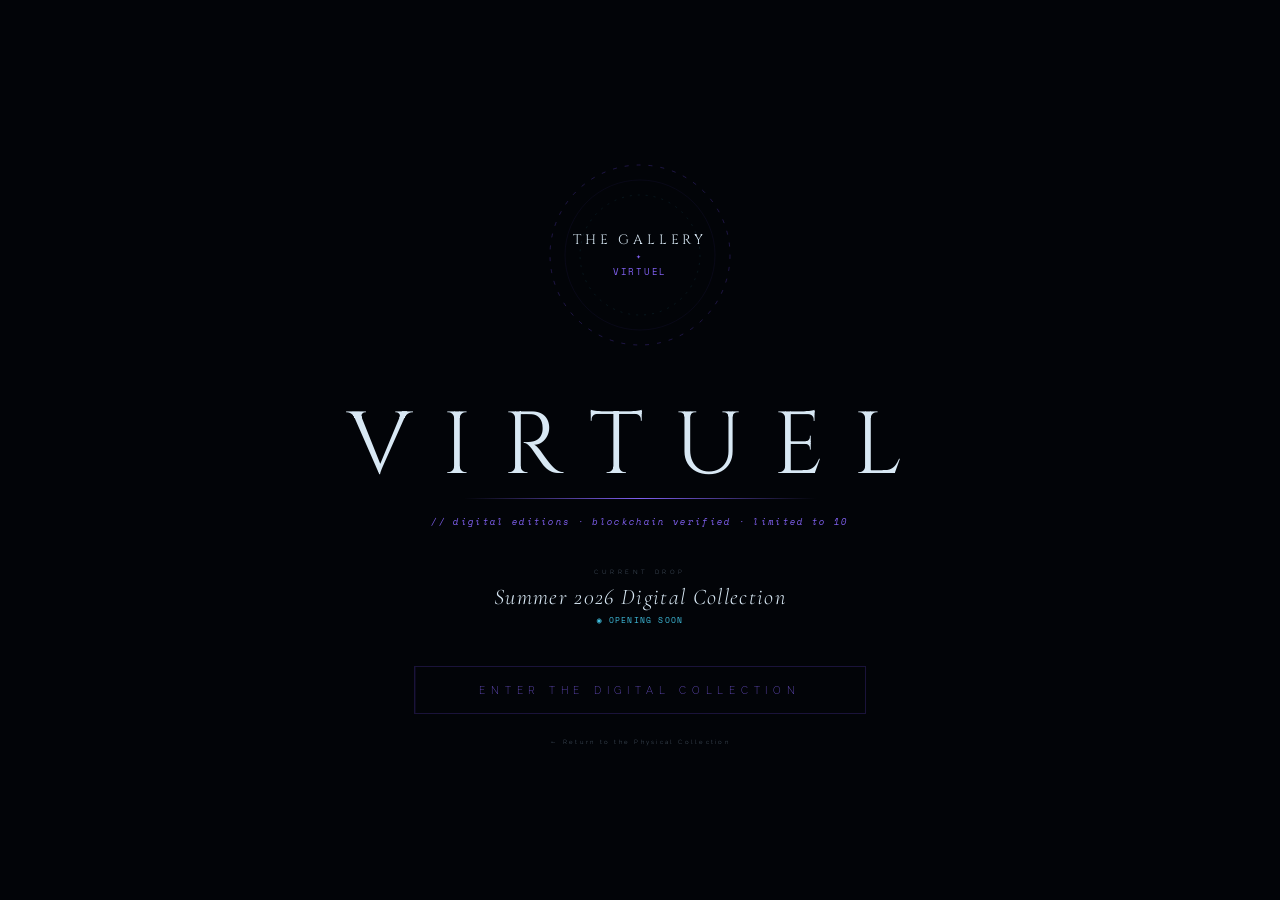
<file: virtuel/index.html>
<!DOCTYPE html>
<html lang="en">
<head>
<meta charset="UTF-8">
<meta name="viewport" content="width=device-width, initial-scale=1.0">
<title>Virtuel · The Gallery Austin · Digital Editions</title>
<meta name="description" content="Digital editions of fine art photography. Each work exists as 10 NFTs — and nothing more. The Gallery Austin · Virtuel Collection.">
<link href="https://fonts.googleapis.com/css2?family=Cinzel:wght@400;600&family=Cormorant+Garamond:ital,wght@0,300;0,400;1,300;1,400&family=Raleway:wght@100;200;300;400&family=Space+Mono:ital@0;1&display=swap" rel="stylesheet">
<style>
:root{
  --void: #020408;
  --deep: #060a12;
  --surface: #0c1220;
  --surface2: #111828;
  --violet: #6040d0;
  --violet2: #8060f0;
  --violet3: rgba(96,64,208,0.15);
  --violet4: rgba(96,64,208,0.06);
  --cyan: #40c0e0;
  --cold-cream: #d8e8f4;
  --text: #a0b8cc;
  --muted: #506070;
  --border: rgba(96,64,208,0.25);
  --border2: rgba(64,192,224,0.15);
}
*{margin:0;padding:0;box-sizing:border-box}
html{scroll-behavior:smooth}
body{
  background:var(--void);
  color:var(--text);
  font-family:'Raleway',sans-serif;
  font-weight:300;
  overflow-x:hidden;
  cursor:default;
}

/* ── PARTICLE CANVAS ── */
#particles{position:fixed;inset:0;z-index:0;pointer-events:none;opacity:.6}

/* ── GRID OVERLAY ── */
body::before{
  content:'';
  position:fixed;inset:0;
  background-image:
    linear-gradient(rgba(96,64,208,.03) 1px,transparent 1px),
    linear-gradient(90deg,rgba(96,64,208,.03) 1px,transparent 1px);
  background-size:60px 60px;
  z-index:0;pointer-events:none;
}

/* ── PORTAL ENTRANCE ── */
#portal{
  position:fixed;inset:0;
  background:var(--void);
  display:flex;flex-direction:column;
  align-items:center;justify-content:center;
  z-index:2000;
  transition:opacity 1.8s ease,visibility 1.8s ease;
}
#portal.out{opacity:0;visibility:hidden;pointer-events:none}

.portal-ring{
  position:relative;width:200px;height:200px;
  margin-bottom:3rem;
  opacity:0;animation:fadeIn .5s .2s forwards;
}
.portal-ring svg{
  width:100%;height:100%;
  animation:rotateSlow 12s linear infinite;
}
.portal-center{
  position:absolute;inset:0;
  display:flex;align-items:center;justify-content:center;
}
.portal-logo-wrap{text-align:center}
.portal-logo-main{
  font-family:'Cinzel',serif;font-weight:400;
  font-size:.85rem;letter-spacing:.28em;
  color:var(--cold-cream);display:block;
}
.portal-logo-divider{
  font-size:.35rem;letter-spacing:.5em;
  color:var(--violet2);display:block;margin:.3rem 0;
}
.portal-logo-sub{
  font-family:'Space Mono',monospace;
  font-size:.55rem;letter-spacing:.2em;
  color:var(--violet2);display:block;
}

.portal-title{
  font-family:'Cinzel',serif;font-weight:400;
  font-size:clamp(2.5rem,8vw,5.5rem);
  letter-spacing:.35em;color:var(--cold-cream);
  text-align:center;line-height:1;
  opacity:0;animation:riseIn 1.2s .6s forwards;
  position:relative;
}
.portal-title::after{
  content:'';position:absolute;
  bottom:-8px;left:50%;transform:translateX(-50%);
  width:60%;height:1px;
  background:linear-gradient(to right,transparent,var(--violet2),transparent);
}
.portal-tagline{
  font-family:'Space Mono',monospace;font-style:italic;
  font-size:.55rem;letter-spacing:.15em;
  color:var(--violet2);margin-top:1.5rem;
  opacity:0;animation:riseIn 1s 1.1s forwards;
  text-align:center;
}

.portal-drop{
  text-align:center;margin:2.5rem 0;
  opacity:0;animation:riseIn .9s 1.5s forwards;
}
.portal-drop-label{
  font-size:.4rem;letter-spacing:.55em;
  text-transform:uppercase;color:var(--muted);margin-bottom:.5rem;
}
.portal-drop-name{
  font-family:'Cormorant Garamond',serif;
  font-size:1.4rem;font-style:italic;
  color:var(--cold-cream);letter-spacing:.06em;
}
.portal-drop-status{
  font-family:'Space Mono',monospace;
  font-size:.5rem;color:var(--cyan);
  margin-top:.3rem;letter-spacing:.15em;
}

.portal-btn{
  background:none;
  border:1px solid var(--border);
  color:var(--violet2);
  font-family:'Raleway',sans-serif;font-weight:200;
  font-size:.6rem;letter-spacing:.6em;
  text-transform:uppercase;
  padding:1.1rem 4rem;cursor:pointer;
  transition:all .5s;
  opacity:0;animation:fadeIn .8s 2s forwards;
  position:relative;overflow:hidden;
}
.portal-btn::before{
  content:'';position:absolute;inset:0;
  background:var(--violet3);
  transform:translateX(-100%);
  transition:transform .4s ease;
}
.portal-btn:hover::before{transform:translateX(0)}
.portal-btn:hover{border-color:var(--violet2);letter-spacing:.8em}
.portal-btn span{position:relative;z-index:1}

.portal-return{
  margin-top:1.5rem;
  font-size:.4rem;letter-spacing:.35em;
  color:var(--muted);
  opacity:0;animation:fadeIn .8s 2.4s forwards;
  cursor:pointer;transition:color .3s;
  text-decoration:none;display:block;text-align:center;
}
.portal-return:hover{color:var(--text)}

/* ── MAIN ── */
#main{display:none;opacity:0;transition:opacity 1.2s ease;position:relative;z-index:1}
#main.in{opacity:1}

/* NAV */
nav{
  position:fixed;top:0;left:0;right:0;z-index:500;
  padding:1.2rem 3rem;
  background:linear-gradient(to bottom,rgba(2,4,8,.98) 70%,transparent);
  display:flex;align-items:center;justify-content:space-between;
  border-bottom:1px solid rgba(96,64,208,.1);
}
.nav-logo{cursor:pointer;line-height:1}
.nav-logo-main{
  font-family:'Cinzel',serif;font-size:.95rem;
  letter-spacing:.25em;color:var(--cold-cream);display:block;
}
.nav-logo-sub{
  font-family:'Space Mono',monospace;font-size:.45rem;
  letter-spacing:.3em;color:var(--violet2);display:block;margin-top:.15rem;
}
.nav-links{display:flex;gap:2rem;list-style:none;align-items:center}
.nav-links a{
  font-size:.55rem;letter-spacing:.35em;
  text-transform:uppercase;color:var(--muted);
  cursor:pointer;transition:color .3s;
}
.nav-links a:hover,.nav-links a.on{color:var(--violet2)}
.nav-wallet{
  font-family:'Space Mono',monospace;
  font-size:.5rem;letter-spacing:.15em;
  color:var(--cyan);border:1px solid var(--border2);
  padding:.5rem 1.2rem;cursor:pointer;transition:all .3s;
  white-space:nowrap;
}
.nav-wallet:hover{background:rgba(64,192,224,.08)}
.nav-return{
  font-size:.45rem;letter-spacing:.3em;
  color:var(--muted);cursor:pointer;
  transition:color .3s;text-decoration:none;
}
.nav-return:hover{color:var(--text)}

/* SECTIONS */
.section{display:none}.section.active{display:block}

/* ── DROP SECTION ── */
#sec-drop{padding:7rem 3rem 5rem}

.drop-hero{text-align:center;margin-bottom:4rem}
.drop-eyebrow{
  font-family:'Space Mono',monospace;
  font-size:.5rem;letter-spacing:.3em;
  color:var(--cyan);margin-bottom:1rem;
}
.drop-title{
  font-family:'Cinzel',serif;font-weight:400;
  font-size:clamp(2rem,5vw,4rem);
  letter-spacing:.2em;color:var(--cold-cream);
  margin-bottom:.5rem;
}
.drop-subtitle{
  font-family:'Cormorant Garamond',serif;
  font-size:1.2rem;font-style:italic;
  color:var(--text);margin-bottom:2rem;letter-spacing:.05em;
}
.drop-rule{
  width:1px;height:50px;
  background:linear-gradient(to bottom,var(--violet2),transparent);
  margin:0 auto 2rem;
}
.drop-desc{
  font-size:.75rem;line-height:2.3;
  color:var(--muted);max-width:480px;margin:0 auto;
}

/* COUNTDOWN */
.countdown-wrap{
  display:flex;gap:2rem;justify-content:center;
  margin:3rem 0;
}
.countdown-unit{text-align:center}
.countdown-num{
  font-family:'Space Mono',monospace;
  font-size:2.5rem;color:var(--cold-cream);
  display:block;line-height:1;
}
.countdown-label{
  font-size:.38rem;letter-spacing:.4em;
  text-transform:uppercase;color:var(--muted);
  margin-top:.3rem;display:block;
}
.countdown-sep{
  font-family:'Space Mono',monospace;
  font-size:2rem;color:var(--violet);
  line-height:2.2;
}

/* WORKS GRID */
.works-grid{
  display:grid;
  grid-template-columns:repeat(auto-fit,minmax(320px,1fr));
  gap:2px;margin-top:4rem;
}

/* NFT CARD */
.nft-card{
  position:relative;
  background:var(--surface);
  overflow:hidden;cursor:pointer;
  transition:transform .5s ease;
  border:1px solid rgba(96,64,208,.1);
}
.nft-card:hover{transform:translateY(-4px)}
.nft-card:hover .nft-glow{opacity:1}
.nft-card:hover canvas{filter:brightness(1) saturate(1.1)}

.nft-glow{
  position:absolute;inset:0;
  background:radial-gradient(ellipse at 50% 0%,rgba(96,64,208,.12),transparent 70%);
  opacity:0;transition:opacity .5s;pointer-events:none;z-index:1;
}

.nft-card canvas{
  width:100%;display:block;
  filter:brightness(.82) saturate(.8);
  transition:filter .5s;
  aspect-ratio:1;
}

.nft-card-body{
  padding:1.5rem;
  border-top:1px solid rgba(96,64,208,.15);
  position:relative;z-index:2;
}
.nft-card-tag{
  font-family:'Space Mono',monospace;
  font-size:.4rem;letter-spacing:.25em;
  color:var(--violet2);margin-bottom:.5rem;
  display:flex;justify-content:space-between;align-items:center;
}
.nft-card-tag-status{color:var(--cyan)}
.nft-title{
  font-family:'Cormorant Garamond',serif;
  font-size:1.2rem;font-style:italic;
  color:var(--cold-cream);margin-bottom:.25rem;
}
.nft-artist{
  font-size:.45rem;letter-spacing:.28em;
  text-transform:uppercase;color:var(--muted);
  margin-bottom:1rem;
}
.nft-meta{
  display:flex;justify-content:space-between;
  align-items:flex-end;
}
.nft-edition{
  font-family:'Space Mono',monospace;
  font-size:.5rem;color:var(--text);letter-spacing:.1em;
}
.nft-edition span{color:var(--violet2)}
.nft-price{
  font-family:'Cormorant Garamond',serif;
  font-size:1.1rem;color:var(--cold-cream);
}
.nft-price small{
  font-family:'Space Mono',monospace;
  font-size:.45rem;color:var(--muted);
  display:block;letter-spacing:.1em;
}

/* SOLD OUT card */
.nft-card.closed{opacity:.55;cursor:default}
.nft-card.closed:hover{transform:none}
.closed-badge{
  position:absolute;top:1rem;right:1rem;
  background:rgba(6,10,18,.9);
  border:1px solid rgba(96,64,208,.3);
  font-family:'Space Mono',monospace;
  font-size:.38rem;letter-spacing:.25em;
  color:var(--violet2);padding:.3rem .6rem;z-index:5;
}

/* ── MODAL ── */
#modal{
  position:fixed;inset:0;
  background:rgba(2,4,8,.97);
  z-index:1000;display:flex;
  align-items:center;justify-content:center;
  padding:2rem;opacity:0;visibility:hidden;
  transition:all .5s;
}
#modal.open{opacity:1;visibility:visible}

.modal-inner{
  display:grid;grid-template-columns:1fr 1fr;
  max-width:1080px;width:100%;
  max-height:92vh;overflow:hidden;
  border:1px solid rgba(96,64,208,.2);
}
.modal-left{
  background:var(--deep);
  display:flex;align-items:center;justify-content:center;
  padding:3rem;position:relative;
}
.modal-left::before{
  content:'';position:absolute;inset:1rem;
  border:1px solid rgba(96,64,208,.08);pointer-events:none;
}
.modal-left canvas{
  max-width:100%;max-height:74vh;
  object-fit:contain;
  box-shadow:0 0 60px rgba(96,64,208,.2),0 28px 80px rgba(0,0,0,.8);
}
.modal-right{
  background:var(--surface);
  padding:3rem;overflow-y:auto;
  display:flex;flex-direction:column;
  justify-content:space-between;
  border-left:1px solid rgba(96,64,208,.15);
}

.m-blockchain{
  font-family:'Space Mono',monospace;
  font-size:.42rem;letter-spacing:.2em;
  color:var(--cyan);margin-bottom:1rem;
  display:flex;gap:1rem;
}
.m-blockchain span{
  background:rgba(64,192,224,.08);
  border:1px solid rgba(64,192,224,.2);
  padding:.2rem .5rem;
}
.m-title{
  font-family:'Cormorant Garamond',serif;
  font-size:1.9rem;font-weight:300;font-style:italic;
  color:var(--cold-cream);line-height:1.2;margin-bottom:.35rem;
}
.m-artist{
  font-size:.5rem;letter-spacing:.32em;
  text-transform:uppercase;color:var(--muted);margin-bottom:1.5rem;
}
.m-rule{
  width:30px;height:1px;
  background:var(--violet2);opacity:.4;margin-bottom:1.5rem;
}
.m-story{
  font-size:.72rem;line-height:2.15;
  color:var(--text);opacity:.82;margin-bottom:1.8rem;
}
.m-specs{
  border-top:1px solid rgba(96,64,208,.15);
  padding-top:1.2rem;margin-bottom:1.5rem;
}
.m-spec{
  display:flex;justify-content:space-between;
  align-items:baseline;margin-bottom:.6rem;
}
.m-spec-k{
  font-family:'Space Mono',monospace;
  font-size:.38rem;letter-spacing:.2em;color:var(--muted);
}
.m-spec-v{
  font-family:'Cormorant Garamond',serif;
  font-size:.9rem;color:var(--cold-cream);
}
.m-spec-v.hi{color:var(--violet2)}
.m-spec-v.cy{color:var(--cyan)}

.m-edition-bar{
  margin-bottom:1.5rem;
  background:rgba(96,64,208,.1);
  border:1px solid rgba(96,64,208,.2);
  padding:1rem;
}
.m-edition-label{
  font-family:'Space Mono',monospace;
  font-size:.4rem;letter-spacing:.2em;
  color:var(--muted);margin-bottom:.5rem;
}
.m-edition-track{
  height:2px;background:rgba(96,64,208,.2);
  margin-bottom:.4rem;position:relative;
}
.m-edition-fill{
  position:absolute;top:0;left:0;height:100%;
  background:linear-gradient(to right,var(--violet),var(--violet2));
  transition:width .6s ease;
}
.m-edition-nums{
  display:flex;justify-content:space-between;
  font-family:'Space Mono',monospace;
  font-size:.4rem;color:var(--muted);
}
.m-edition-nums span:first-child{color:var(--violet2)}

.m-collect{
  background:none;
  border:1px solid var(--border);
  color:var(--violet2);
  font-family:'Raleway',sans-serif;font-weight:200;
  font-size:.55rem;letter-spacing:.5em;
  text-transform:uppercase;
  padding:1rem;cursor:pointer;
  transition:all .4s;width:100%;
  position:relative;overflow:hidden;
  margin-bottom:.8rem;
}
.m-collect::before{
  content:'';position:absolute;inset:0;
  background:var(--violet3);
  transform:translateX(-100%);transition:transform .4s;
}
.m-collect:hover::before{transform:translateX(0)}
.m-collect:hover{border-color:var(--violet2);letter-spacing:.65em}
.m-collect span{position:relative;z-index:1}

.m-wallet-note{
  font-family:'Space Mono',monospace;
  font-size:.38rem;letter-spacing:.1em;
  color:var(--muted);text-align:center;line-height:1.8;
}

.m-close{
  position:fixed;top:1.5rem;right:2rem;
  background:none;border:none;
  color:var(--muted);font-size:.45rem;
  letter-spacing:.28em;text-transform:uppercase;
  cursor:pointer;transition:color .3s;z-index:10;
  font-family:'Raleway',sans-serif;
}
.m-close:hover{color:var(--cold-cream)}

/* ── ABOUT SECTION ── */
#sec-about{padding:7rem 3rem 5rem;max-width:800px;margin:0 auto}
.about-v-title{
  font-family:'Cinzel',serif;font-size:2.5rem;
  letter-spacing:.25em;color:var(--cold-cream);
  text-align:center;margin-bottom:.5rem;
}
.about-v-sub{
  font-family:'Space Mono',monospace;font-style:italic;
  font-size:.55rem;letter-spacing:.2em;
  color:var(--violet2);text-align:center;margin-bottom:3rem;
}
.about-v-rule{
  width:1px;height:50px;
  background:linear-gradient(to bottom,var(--violet2),transparent);
  margin:0 auto 3rem;
}
.about-cols{display:grid;grid-template-columns:1fr 1fr;gap:4rem;margin-bottom:3rem}
.about-col h3{
  font-family:'Cormorant Garamond',serif;
  font-size:1.3rem;font-style:italic;
  color:var(--cold-cream);margin-bottom:.8rem;
}
.about-col p{font-size:.7rem;line-height:2.3;color:var(--muted);margin-bottom:.8rem}

.manifesto{
  border:1px solid rgba(96,64,208,.2);
  padding:3rem;text-align:center;
  margin-bottom:3rem;
}
.manifesto-text{
  font-family:'Cormorant Garamond',serif;
  font-size:1.4rem;font-style:italic;
  color:var(--cold-cream);line-height:1.8;margin-bottom:1rem;
}
.manifesto-sub{
  font-family:'Space Mono',monospace;
  font-size:.45rem;letter-spacing:.2em;color:var(--violet2);
}

/* ── WALLET MODAL ── */
#wallet-modal{
  position:fixed;inset:0;
  background:rgba(2,4,8,.98);
  z-index:1100;display:flex;
  align-items:center;justify-content:center;
  padding:2rem;opacity:0;visibility:hidden;transition:all .4s;
}
#wallet-modal.open{opacity:1;visibility:visible}
.wallet-box{
  background:var(--surface);
  border:1px solid rgba(96,64,208,.25);
  padding:3rem;max-width:420px;width:100%;
  position:relative;text-align:center;
}
.wallet-title{
  font-family:'Cinzel',serif;font-size:1.5rem;
  letter-spacing:.2em;color:var(--cold-cream);
  margin-bottom:.5rem;
}
.wallet-sub{
  font-family:'Space Mono',monospace;font-style:italic;
  font-size:.45rem;letter-spacing:.15em;
  color:var(--violet2);margin-bottom:2rem;
}
.wallet-options{display:flex;flex-direction:column;gap:.8rem;margin-bottom:1.5rem}
.wallet-btn{
  background:var(--surface2);
  border:1px solid rgba(96,64,208,.2);
  color:var(--cold-cream);
  font-family:'Raleway',sans-serif;font-weight:300;
  font-size:.6rem;letter-spacing:.25em;
  padding:1rem;cursor:pointer;
  transition:all .3s;display:flex;
  align-items:center;justify-content:center;gap:1rem;
}
.wallet-btn:hover{border-color:var(--violet2);background:var(--violet4)}
.wallet-btn-icon{font-size:1.2rem}
.wallet-note{
  font-family:'Space Mono',monospace;
  font-size:.38rem;letter-spacing:.1em;
  color:var(--muted);line-height:1.8;
}
.wallet-close{
  position:absolute;top:1rem;right:1.2rem;
  background:none;border:none;
  color:var(--muted);font-size:.4rem;
  letter-spacing:.25em;cursor:pointer;
  font-family:'Raleway',sans-serif;transition:color .3s;
}
.wallet-close:hover{color:var(--cold-cream)}

/* ── COLLECT FLOW ── */
#collect-modal{
  position:fixed;inset:0;
  background:rgba(2,4,8,.98);
  z-index:1200;display:flex;
  align-items:center;justify-content:center;
  padding:2rem;opacity:0;visibility:hidden;transition:all .4s;
}
#collect-modal.open{opacity:1;visibility:visible}
.collect-box{
  background:var(--surface);
  border:1px solid rgba(96,64,208,.25);
  padding:3rem;max-width:520px;width:100%;
  position:relative;
}
.collect-step{display:none}
.collect-step.active{display:block}
.collect-eyebrow{
  font-family:'Space Mono',monospace;
  font-size:.4rem;letter-spacing:.25em;
  color:var(--violet2);margin-bottom:1rem;
}
.collect-title{
  font-family:'Cormorant Garamond',serif;
  font-size:1.6rem;font-style:italic;
  color:var(--cold-cream);margin-bottom:.3rem;
}
.collect-sub{font-size:.55rem;color:var(--muted);line-height:1.9;margin-bottom:2rem}
.collect-field{margin-bottom:1.3rem}
.collect-label{
  display:block;font-family:'Space Mono',monospace;
  font-size:.38rem;letter-spacing:.25em;
  color:var(--muted);margin-bottom:.4rem;
}
.collect-input{
  width:100%;background:rgba(255,255,255,.03);
  border:1px solid rgba(96,64,208,.15);
  color:var(--cold-cream);
  font-family:'Raleway',sans-serif;font-weight:300;
  font-size:.72rem;padding:.72rem 1rem;
  outline:none;transition:border-color .3s;border-radius:0;
}
.collect-input:focus{border-color:var(--border)}
.collect-input::placeholder{color:var(--muted);font-size:.65rem}

.collect-payment{
  display:grid;grid-template-columns:1fr 1fr 1fr;gap:.8rem;
  margin-bottom:1.5rem;
}
.pay-option{
  background:var(--surface2);
  border:1px solid rgba(96,64,208,.15);
  padding:.8rem;text-align:center;cursor:pointer;
  transition:all .3s;
}
.pay-option:hover,.pay-option.on{
  border-color:var(--violet2);background:var(--violet4);
}
.pay-option-icon{font-size:1.2rem;margin-bottom:.3rem}
.pay-option-label{
  font-family:'Space Mono',monospace;
  font-size:.38rem;letter-spacing:.15em;color:var(--text);
}

.collect-summary{
  background:var(--surface2);
  border:1px solid rgba(96,64,208,.15);
  padding:1.2rem;margin-bottom:1.5rem;
}
.collect-sum-row{
  display:flex;justify-content:space-between;
  margin-bottom:.5rem;
}
.collect-sum-k{
  font-family:'Space Mono',monospace;
  font-size:.4rem;letter-spacing:.15em;color:var(--muted);
}
.collect-sum-v{
  font-family:'Cormorant Garamond',serif;
  font-size:.9rem;color:var(--cold-cream);
}
.collect-sum-v.hi{color:var(--violet2)}

.collect-btn{
  width:100%;background:none;
  border:1px solid var(--border);
  color:var(--violet2);
  font-family:'Raleway',sans-serif;font-weight:200;
  font-size:.52rem;letter-spacing:.5em;
  text-transform:uppercase;padding:1rem;
  cursor:pointer;transition:all .4s;
  position:relative;overflow:hidden;
}
.collect-btn::before{
  content:'';position:absolute;inset:0;
  background:var(--violet3);
  transform:translateX(-100%);transition:transform .4s;
}
.collect-btn:hover::before{transform:translateX(0)}
.collect-btn:hover{border-color:var(--violet2);letter-spacing:.65em}
.collect-btn span{position:relative;z-index:1}

.collect-success{text-align:center;padding:2rem 0}
.collect-success-icon{font-size:3rem;margin-bottom:1rem}
.collect-success-title{
  font-family:'Cinzel',serif;font-size:1.4rem;
  letter-spacing:.15em;color:var(--cold-cream);margin-bottom:.8rem;
}
.collect-success-text{
  font-size:.62rem;color:var(--muted);
  line-height:2;letter-spacing:.05em;margin-bottom:1.5rem;
}
.collect-success-hash{
  font-family:'Space Mono',monospace;
  font-size:.4rem;color:var(--violet2);
  letter-spacing:.1em;word-break:break-all;
  background:var(--surface2);padding:.8rem;
  border:1px solid rgba(96,64,208,.15);
}

.collect-close{
  position:absolute;top:1.2rem;right:1.4rem;
  background:none;border:none;
  color:var(--muted);font-size:.4rem;
  letter-spacing:.25em;cursor:pointer;
  font-family:'Raleway',sans-serif;transition:color .3s;
}
.collect-close:hover{color:var(--cold-cream)}

/* FOOTER */
footer{
  text-align:center;padding:4rem 2rem;
  border-top:1px solid rgba(96,64,208,.1);
  margin-top:3rem;position:relative;z-index:1;
}
.footer-logo{
  font-family:'Cinzel',serif;font-size:1.1rem;
  letter-spacing:.25em;color:rgba(216,232,244,.2);
  display:block;margin-bottom:.3rem;
}
.footer-sub{
  font-family:'Space Mono',monospace;
  font-size:.4rem;letter-spacing:.25em;
  color:rgba(96,64,208,.4);display:block;margin-bottom:.5rem;
}
.footer-return{
  font-size:.45rem;letter-spacing:.3em;
  color:var(--muted);cursor:pointer;
  transition:color .3s;text-decoration:none;
}
.footer-return:hover{color:var(--text)}

/* ANIMATIONS */
@keyframes riseIn{from{opacity:0;transform:translateY(16px)}to{opacity:1;transform:translateY(0)}}
@keyframes fadeIn{from{opacity:0}to{opacity:1}}
@keyframes rotateSlow{from{transform:rotate(0deg)}to{transform:rotate(360deg)}}
@keyframes pulse{0%,100%{opacity:.6}50%{opacity:1}}
@keyframes scanline{
  0%{transform:translateY(-100%)}
  100%{transform:translateY(100vh)}
}

/* SCANLINE */
body::after{
  content:'';position:fixed;
  top:0;left:0;right:0;height:2px;
  background:linear-gradient(to right,transparent,rgba(96,64,208,.15),transparent);
  animation:scanline 8s linear infinite;
  z-index:0;pointer-events:none;
}

@media(max-width:900px){
  .modal-inner{grid-template-columns:1fr}
  .about-cols{grid-template-columns:1fr}
  .works-grid{grid-template-columns:1fr 1fr}
  nav{padding:1rem 1.5rem}
  .nav-links{display:none}
  #sec-drop,#sec-about{padding:5rem 1.5rem 3rem}
  .collect-payment{grid-template-columns:1fr}
}
@media(max-width:600px){
  .works-grid{grid-template-columns:1fr}
  .countdown-wrap{gap:1rem}
}
</style>
</head>
<body>

<canvas id="particles"></canvas>

<!-- PORTAL ENTRANCE -->
<div id="portal">
  <div class="portal-ring">
    <svg viewBox="0 0 200 200" fill="none" xmlns="http://www.w3.org/2000/svg">
      <circle cx="100" cy="100" r="90" stroke="rgba(96,64,208,0.3)" stroke-width="1" stroke-dasharray="4 8"/>
      <circle cx="100" cy="100" r="75" stroke="rgba(96,64,208,0.15)" stroke-width="0.5"/>
      <circle cx="100" cy="100" r="60" stroke="rgba(64,192,224,0.2)" stroke-width="0.5" stroke-dasharray="2 6"/>
    </svg>
    <div class="portal-center">
      <div class="portal-logo-wrap">
        <span class="portal-logo-main">THE GALLERY</span>
        <span class="portal-logo-divider">✦</span>
        <span class="portal-logo-sub">VIRTUEL</span>
      </div>
    </div>
  </div>

  <div class="portal-title">VIRTUEL</div>
  <div class="portal-tagline">// digital editions · blockchain verified · limited to 10</div>

  <div class="portal-drop">
    <div class="portal-drop-label">Current Drop</div>
    <div class="portal-drop-name">Summer 2026 Digital Collection</div>
    <div class="portal-drop-status">◉ OPENING SOON</div>
  </div>

  <button class="portal-btn" onclick="enterVirtuel()"><span>Enter the Digital Collection</span></button>
  <a class="portal-return" href="the-gallery-v3.html">← Return to the Physical Collection</a>
</div>

<!-- MAIN -->
<div id="main">

<nav>
  <div class="nav-logo" onclick="showSection('drop')">
    <span class="nav-logo-main">THE GALLERY</span>
    <span class="nav-logo-sub">VIRTUEL · Digital Editions</span>
  </div>
  <ul class="nav-links">
    <li><a id="nav-drop" onclick="showSection('drop')">Drop</a></li>
    <li><a id="nav-about" onclick="showSection('about')">About</a></li>
  </ul>
  <div style="display:flex;gap:1rem;align-items:center">
    <a class="nav-return" href="the-gallery-v3.html">← Physical Collection</a>
    <div class="nav-wallet" onclick="openWallet()">Connect Wallet</div>
  </div>
</nav>

<!-- DROP SECTION -->
<div id="sec-drop" class="section active">
  <div class="drop-hero">
    <div class="drop-eyebrow">// Summer 2026 Digital Collection · Now Open</div>
    <h1 class="drop-title">VIRTUEL</h1>
    <div class="drop-subtitle">Digital editions of fine art photography.</div>
    <div class="drop-rule"></div>
    <p class="drop-desc">Each work exists as 10 digital editions — and nothing more. Minted on Tezos. Delivered to your wallet. Verified on the blockchain. When edition 10 is claimed, this work enters the permanent archive.</p>
  </div>

  <div class="countdown-wrap" id="countdown">
    <div class="countdown-unit">
      <span class="countdown-num" id="cd-days">47</span>
      <span class="countdown-label">Days</span>
    </div>
    <span class="countdown-sep">:</span>
    <div class="countdown-unit">
      <span class="countdown-num" id="cd-hours">12</span>
      <span class="countdown-label">Hours</span>
    </div>
    <span class="countdown-sep">:</span>
    <div class="countdown-unit">
      <span class="countdown-num" id="cd-mins">33</span>
      <span class="countdown-label">Minutes</span>
    </div>
    <span class="countdown-sep">:</span>
    <div class="countdown-unit">
      <span class="countdown-num" id="cd-secs">08</span>
      <span class="countdown-label">Seconds</span>
    </div>
  </div>

  <div class="works-grid" id="works-grid"></div>
</div>

<!-- ABOUT SECTION -->
<div id="sec-about" class="section">
  <div class="about-v-title">VIRTUEL</div>
  <div class="about-v-sub">// by The Gallery Austin · Digital Collection</div>
  <div class="about-v-rule"></div>

  <div class="manifesto">
    <div class="manifesto-text">"Photography that exists beyond the physical world.<br>Owned forever. Verifiable by anyone.<br>Transferable to anyone."</div>
    <div class="manifesto-sub">// THE GALLERY AUSTIN · VIRTUEL · EST. 2026</div>
  </div>

  <div class="about-cols">
    <div class="about-col">
      <h3>What is a Digital Edition?</h3>
      <p>A digital edition from The Gallery Austin is a unique NFT — a non-fungible token — minted on the Tezos blockchain. It is a cryptographically verified certificate of ownership for a specific digital artwork.</p>
      <p>Each edition is numbered. Each is limited to 10. When edition 10 is claimed, no further digital editions of that work will ever be produced.</p>
    </div>
    <div class="about-col">
      <h3>How it works</h3>
      <p>Connect your Tezos wallet. Select a work. Choose your edition. Complete your collection. The NFT is minted and delivered to your wallet immediately upon payment.</p>
      <p>You receive a digital certificate of authenticity — on-chain, permanent, and verifiable by anyone, anywhere, forever. No intermediaries. No waiting.</p>
    </div>
  </div>

  <div class="about-cols">
    <div class="about-col">
      <h3>The blockchain</h3>
      <p>Virtuel editions are minted on Tezos — an energy-efficient, proof-of-stake blockchain favored by the fine art community. Transaction fees are negligible. The environmental footprint is minimal.</p>
    </div>
    <div class="about-col">
      <h3>Physical + Digital</h3>
      <p>Virtuel editions are separate products from The Gallery Austin's physical fine art prints. They are different worlds — different collectors, different experiences, different ownership. Both are limited to 10. Both are permanent.</p>
    </div>
  </div>
</div>

<footer>
  <span class="footer-logo">THE GALLERY AUSTIN</span>
  <span class="footer-sub">VIRTUEL · thegalleryaustin.net · @thegalleryaustin</span>
  <a class="footer-return" href="the-gallery-v3.html">← Return to the Physical Collection</a>
</footer>

</div><!-- /main -->

<!-- MODAL -->
<div id="modal">
  <button class="m-close" onclick="closeModal()">✕ &nbsp;Close</button>
  <div class="modal-inner">
    <div class="modal-left"><canvas id="modal-canvas"></canvas></div>
    <div class="modal-right">
      <div>
        <div class="m-blockchain">
          <span>Tezos</span>
          <span id="m-chain-ed"></span>
          <span style="color:var(--cyan)" id="m-chain-status"></span>
        </div>
        <div class="m-title" id="m-title"></div>
        <div class="m-artist" id="m-artist"></div>
        <div class="m-rule"></div>
        <div class="m-story" id="m-story"></div>
      </div>
      <div>
        <div class="m-edition-bar">
          <div class="m-edition-label">// EDITION AVAILABILITY</div>
          <div class="m-edition-track">
            <div class="m-edition-fill" id="m-fill"></div>
          </div>
          <div class="m-edition-nums">
            <span id="m-remaining"></span>
            <span>10 total</span>
          </div>
        </div>
        <div class="m-specs">
          <div class="m-spec"><span class="m-spec-k">FORMAT</span><span class="m-spec-v">Digital Edition · NFT</span></div>
          <div class="m-spec"><span class="m-spec-k">BLOCKCHAIN</span><span class="m-spec-v cy">Tezos</span></div>
          <div class="m-spec"><span class="m-spec-k">HALL</span><span class="m-spec-v" id="m-hall"></span></div>
          <div class="m-spec"><span class="m-spec-k">COLLECTION</span><span class="m-spec-v">Summer 2026</span></div>
          <div class="m-spec"><span class="m-spec-k">PRICE</span><span class="m-spec-v hi" id="m-price"></span></div>
        </div>
        <button class="m-collect" onclick="openCollect(currentWork)"><span>Collect This Edition</span></button>
        <div class="m-wallet-note">Requires a Tezos wallet · Temple · Kukai · Beacon<br>Payment accepted in XTZ or USDC</div>
      </div>
    </div>
  </div>
</div>

<!-- WALLET MODAL -->
<div id="wallet-modal">
  <div class="wallet-box">
    <button class="wallet-close" onclick="closeWallet()">✕ Close</button>
    <div class="wallet-title">Connect</div>
    <div class="wallet-sub">// Select your Tezos wallet</div>
    <div class="wallet-options">
      <button class="wallet-btn" onclick="connectWallet('Temple')">
        <span class="wallet-btn-icon">🏛</span>Temple Wallet
      </button>
      <button class="wallet-btn" onclick="connectWallet('Kukai')">
        <span class="wallet-btn-icon">🌊</span>Kukai Wallet
      </button>
      <button class="wallet-btn" onclick="connectWallet('Beacon')">
        <span class="wallet-btn-icon">📡</span>Beacon Protocol
      </button>
    </div>
    <div class="wallet-note">Your wallet is never stored.<br>Connection is read-only until you confirm a transaction.</div>
  </div>
</div>

<!-- COLLECT MODAL -->
<div id="collect-modal">
  <div class="collect-box">
    <button class="collect-close" onclick="closeCollect()">✕ Close</button>

    <!-- Step 1: Payment -->
    <div class="collect-step active" id="step-1">
      <div class="collect-eyebrow">// Reserve Your Edition</div>
      <div class="collect-title" id="c-title"></div>
      <div class="collect-sub" id="c-sub"></div>

      <div class="collect-field">
        <label class="collect-label">Your Name</label>
        <input class="collect-input" type="text" placeholder="Full name">
      </div>
      <div class="collect-field">
        <label class="collect-label">Email</label>
        <input class="collect-input" type="email" placeholder="your@email.com">
      </div>
      <div class="collect-field">
        <label class="collect-label">Tezos Wallet Address</label>
        <input class="collect-input" type="text" placeholder="tz1...">
      </div>

      <div class="collect-label" style="margin-bottom:.6rem">Payment Method</div>
      <div class="collect-payment">
        <div class="collect-payment">
          <div class="pay-option on" onclick="selectPay(this)">
            <div class="pay-option-icon">Ξ</div>
            <div class="pay-option-label">XTZ</div>
          </div>
          <div class="pay-option" onclick="selectPay(this)">
            <div class="pay-option-icon">$</div>
            <div class="pay-option-label">USDC</div>
          </div>
          <div class="pay-option" onclick="selectPay(this)">
            <div class="pay-option-icon">💳</div>
            <div class="pay-option-label">Card</div>
          </div>
        </div>
      </div>

      <div class="collect-summary">
        <div class="collect-sum-row">
          <span class="collect-sum-k">WORK</span>
          <span class="collect-sum-v" id="c-sum-title"></span>
        </div>
        <div class="collect-sum-row">
          <span class="collect-sum-k">EDITION</span>
          <span class="collect-sum-v hi" id="c-sum-ed"></span>
        </div>
        <div class="collect-sum-row">
          <span class="collect-sum-k">TOTAL</span>
          <span class="collect-sum-v hi" id="c-sum-price"></span>
        </div>
      </div>

      <button class="collect-btn" onclick="submitCollect()"><span>Complete Your Collection</span></button>
    </div>

    <!-- Step 2: Success -->
    <div class="collect-step" id="step-2">
      <div class="collect-success">
        <div class="collect-success-icon">✦</div>
        <div class="collect-success-title">Edition Secured.</div>
        <div class="collect-success-text">
          Your digital edition is being minted on the Tezos blockchain.<br>
          It will arrive in your wallet within minutes.<br>
          A confirmation has been sent to your email.
        </div>
        <div class="collect-success-hash" id="c-hash">
          TX: 0x7f3a9b2c1d4e5f6a8b9c0d1e2f3a4b5c6d7e8f9...
        </div>
      </div>
    </div>
  </div>
</div>

<script>
// ══════════════════════════════════
// NFT WORKS DATA
// ══════════════════════════════════
const WORKS = [
  {
    title:"Luz de Tarde",artist:"Arlen Nydam",hall:"Portraits",
    story:"The afternoon light fell across her face like a slow revelation. This portrait was made in a garden in East Austin on a September afternoon that refused to surrender its gold. As a digital edition, this work exists only on the blockchain — permanent, verifiable, yours.",
    sold:3,total:10,price:"0.8 XTZ / $150 USDC",
    pal:["#c9956a","#8a6045","#e8c49a","#5a3e2b","#f0d4b0","#a07050"]
  },
  {
    title:"Third Street, 2am",artist:"Arlen Nydam",hall:"Urban",
    story:"The city at 2am belongs to a different city entirely. All the pressure removed — no one performing for anyone else. As a digital edition, this image pulses with a light that screens render unlike any paper ever could.",
    sold:7,total:10,price:"0.6 XTZ / $120 USDC",
    pal:["#1a2535","#3a4a65","#c8a050","#0a1020","#e0c880","#2a3545"]
  },
  {
    title:"San José, Noon Light",artist:"Arlen Nydam",hall:"Sacred",
    story:"Mission San José on a cloudless noon — the light enters through a window placed to receive it for three hundred years. On a screen, this light behaves differently than on paper. It glows rather than reflects.",
    sold:1,total:10,price:"1.2 XTZ / $200 USDC",
    pal:["#c8b890","#e8d8b0","#f8f0d8","#786848","#fff8e8","#a89870"]
  },
  {
    title:"Wyoming, Open Road",artist:"Arlen Nydam",hall:"Discovery",
    story:"The road stretched ahead for forty miles without a turn. The digital edition renders the sky at a fidelity that archival paper cannot approach. This is not a compromise — it is a different truth.",
    sold:4,total:10,price:"0.7 XTZ / $130 USDC",
    pal:["#6888a0","#90a8b8","#d0e0e8","#283848","#e8f0f4","#788898"]
  },
  {
    title:"Incident Light No. 7",artist:"Arlen Nydam",hall:"Abstract",
    story:"Pure light, pure geometry. A long exposure through textured glass. Abstract photography as digital edition finds its most natural home — light rendered in light.",
    sold:0,total:10,price:"0.9 XTZ / $160 USDC",
    pal:["#2a3050","#8090d0","#e0e8f8","#101828","#a0b0e0","#c0cce8"]
  },
  {
    title:"La Mirada",artist:"Sofia Reyes",hall:"La Femme",
    story:"A glance over the shoulder that holds everything. This frame lasted less than a second. As a digital edition, it is immutable — this moment is preserved on the blockchain for as long as the chain exists.",
    sold:10,total:10,price:"0.8 XTZ / $150 USDC",
    pal:["#3a2830","#8a5060","#d09090","#180810","#e8b8b8","#6a3848"],
    closed:true
  },
];

let currentWork = null;

// ══════════════════════════════════
// PARTICLES
// ══════════════════════════════════
(function(){
  const canvas = document.getElementById('particles');
  const ctx = canvas.getContext('2d');
  let W, H, particles = [];

  function resize(){
    W = canvas.width = window.innerWidth;
    H = canvas.height = window.innerHeight;
  }
  resize();
  window.addEventListener('resize', resize);

  for(let i = 0; i < 80; i++){
    particles.push({
      x: Math.random()*window.innerWidth,
      y: Math.random()*window.innerHeight,
      r: Math.random()*.8+.2,
      vx: (Math.random()-.5)*.15,
      vy: (Math.random()-.5)*.15,
      a: Math.random()*.5+.1,
      col: Math.random() > .7 ? '#40c0e0' : '#6040d0'
    });
  }

  function draw(){
    ctx.clearRect(0,0,W,H);
    particles.forEach(p=>{
      ctx.beginPath();
      ctx.arc(p.x,p.y,p.r,0,Math.PI*2);
      ctx.fillStyle=p.col;
      ctx.globalAlpha=p.a;
      ctx.fill();
      p.x+=p.vx; p.y+=p.vy;
      if(p.x<0)p.x=W; if(p.x>W)p.x=0;
      if(p.y<0)p.y=H; if(p.y>H)p.y=0;
    });
    ctx.globalAlpha=1;
    requestAnimationFrame(draw);
  }
  draw();
})();

// ══════════════════════════════════
// COUNTDOWN
// ══════════════════════════════════
function updateCountdown(){
  const target = new Date('2026-06-21T10:00:00-05:00');
  const now = new Date();
  const diff = target - now;
  if(diff <= 0){
    document.getElementById('countdown').innerHTML = '<div style="font-family:Space Mono,monospace;font-size:.6rem;color:var(--cyan);letter-spacing:.3em">// DROP IS LIVE</div>';
    return;
  }
  const d = Math.floor(diff/864e5);
  const h = Math.floor((diff%864e5)/36e5);
  const m = Math.floor((diff%36e5)/6e4);
  const s = Math.floor((diff%6e4)/1e3);
  document.getElementById('cd-days').textContent = String(d).padStart(2,'0');
  document.getElementById('cd-hours').textContent = String(h).padStart(2,'0');
  document.getElementById('cd-mins').textContent = String(m).padStart(2,'0');
  document.getElementById('cd-secs').textContent = String(s).padStart(2,'0');
}
updateCountdown();
setInterval(updateCountdown,1000);

// ══════════════════════════════════
// ENTER
// ══════════════════════════════════
function enterVirtuel(){
  document.getElementById('portal').classList.add('out');
  const m = document.getElementById('main');
  m.style.display = 'block';
  setTimeout(()=>m.classList.add('in'), 50);
  buildGrid();
}

// ══════════════════════════════════
// SECTIONS
// ══════════════════════════════════
function showSection(id){
  document.querySelectorAll('.section').forEach(s=>s.classList.remove('active'));
  document.getElementById('sec-'+id).classList.add('active');
  document.querySelectorAll('.nav-links a').forEach(a=>a.classList.remove('on'));
  const n = document.getElementById('nav-'+id);
  if(n) n.classList.add('on');
  window.scrollTo({top:0,behavior:'smooth'});
}

// ══════════════════════════════════
// BUILD GRID
// ══════════════════════════════════
function buildGrid(){
  const grid = document.getElementById('works-grid');
  WORKS.forEach(w=>{
    const card = document.createElement('div');
    card.className = 'nft-card' + (w.closed ? ' closed' : '');

    const glow = document.createElement('div'); glow.className='nft-glow';
    const canvas = document.createElement('canvas');
    drawNFT(canvas, w, 400, 400);

    if(w.closed){
      const badge = document.createElement('div');
      badge.className='closed-badge'; badge.textContent='EDITION COMPLETE';
      card.appendChild(badge);
    }

    const body = document.createElement('div'); body.className='nft-card-body';
    const remaining = w.total - w.sold;
    body.innerHTML=`
      <div class="nft-card-tag">
        <span>${w.hall} Hall · Tezos</span>
        <span class="nft-card-tag-status">${w.closed?'// CLOSED':'// '+remaining+' remaining'}</span>
      </div>
      <div class="nft-title">${w.title}</div>
      <div class="nft-artist">${w.artist}</div>
      <div class="nft-meta">
        <div class="nft-edition">Edition <span>${w.sold}/${w.total}</span></div>
        <div class="nft-price">
          <small>FROM</small>${w.price.split('/')[0].trim()}
        </div>
      </div>
    `;
    card.appendChild(glow); card.appendChild(canvas); card.appendChild(body);
    if(!w.closed) card.addEventListener('click',()=>openWork(w));
    grid.appendChild(card);
  });
}

// ══════════════════════════════════
// OPEN WORK
// ══════════════════════════════════
function openWork(w){
  currentWork = w;
  const remaining = w.total - w.sold;
  const pct = (w.sold/w.total)*100;

  document.getElementById('m-chain-ed').textContent = 'Edition '+w.sold+'/'+w.total;
  document.getElementById('m-chain-status').textContent = remaining+' remaining';
  document.getElementById('m-title').textContent = w.title;
  document.getElementById('m-artist').textContent = 'By '+w.artist;
  document.getElementById('m-story').textContent = w.story;
  document.getElementById('m-hall').textContent = w.hall+' Hall';
  document.getElementById('m-price').textContent = w.price;
  document.getElementById('m-fill').style.width = pct+'%';
  document.getElementById('m-remaining').textContent = remaining+' of '+w.total+' available';

  drawNFT(document.getElementById('modal-canvas'), w, 500, 500);
  document.getElementById('modal').classList.add('open');
  document.body.style.overflow='hidden';
}
function closeModal(){ document.getElementById('modal').classList.remove('open'); document.body.style.overflow=''; }

// ══════════════════════════════════
// WALLET
// ══════════════════════════════════
function openWallet(){ document.getElementById('wallet-modal').classList.add('open'); }
function closeWallet(){ document.getElementById('wallet-modal').classList.remove('open'); }
function connectWallet(name){
  closeWallet();
  document.querySelector('.nav-wallet').textContent = '✓ '+name+' Connected';
  document.querySelector('.nav-wallet').style.color = 'var(--cyan)';
}

// ══════════════════════════════════
// COLLECT FLOW
// ══════════════════════════════════
function openCollect(w){
  closeModal();
  const remaining = w.total - w.sold;
  document.getElementById('c-title').textContent = w.title;
  document.getElementById('c-sub').textContent = 'By '+w.artist+' · '+w.hall+' Hall · Edition '+(w.sold+1)+' of '+w.total;
  document.getElementById('c-sum-title').textContent = w.title;
  document.getElementById('c-sum-ed').textContent = 'Edition '+(w.sold+1)+' of '+w.total;
  document.getElementById('c-sum-price').textContent = w.price;
  document.getElementById('step-1').classList.add('active');
  document.getElementById('step-2').classList.remove('active');
  document.getElementById('collect-modal').classList.add('open');
}
function closeCollect(){ document.getElementById('collect-modal').classList.remove('open'); }
function selectPay(el){
  document.querySelectorAll('.pay-option').forEach(p=>p.classList.remove('on'));
  el.classList.add('on');
}
function submitCollect(){
  document.getElementById('step-1').classList.remove('active');
  document.getElementById('step-2').classList.add('active');
  const hash = 'op'+Math.random().toString(36).substr(2,32).toUpperCase();
  document.getElementById('c-hash').textContent = 'TX: '+hash;
  setTimeout(closeCollect, 5000);
}

// ══════════════════════════════════
// NFT CANVAS RENDERER
// ══════════════════════════════════
function drawNFT(canvas, w, W, H){
  canvas.width=W; canvas.height=H;
  canvas.style.width='100%'; canvas.style.display='block';
  const ctx = canvas.getContext('2d');

  // Dark base
  const bg = ctx.createRadialGradient(W*.4,H*.35,0,W*.5,H*.5,Math.max(W,H)*.9);
  bg.addColorStop(0, w.pal[2]+'cc');
  bg.addColorStop(.4, w.pal[0]+'99');
  bg.addColorStop(.75, w.pal[1]+'66');
  bg.addColorStop(1, '#040408');
  ctx.fillStyle=bg; ctx.fillRect(0,0,W,H);

  // Painterly layers
  for(let i=0;i<40;i++){
    const x=Math.random()*W, y=Math.random()*H;
    const r=Math.random()*Math.max(W,H)*.2+Math.max(W,H)*.05;
    const g=ctx.createRadialGradient(x,y,0,x,y,r);
    g.addColorStop(0,(w.pal[Math.floor(Math.random()*w.pal.length)])+'22');
    g.addColorStop(1,'transparent');
    ctx.fillStyle=g; ctx.fillRect(0,0,W,H);
  }

  // Digital grid overlay
  ctx.strokeStyle='rgba(96,64,208,0.08)';
  ctx.lineWidth=.5;
  const step=W/8;
  for(let x=0;x<W;x+=step){ ctx.beginPath();ctx.moveTo(x,0);ctx.lineTo(x,H);ctx.stroke(); }
  for(let y=0;y<H;y+=step){ ctx.beginPath();ctx.moveTo(0,y);ctx.lineTo(W,y);ctx.stroke(); }

  // Glitch lines
  for(let i=0;i<3;i++){
    const y=Math.random()*H;
    const g2=ctx.createLinearGradient(0,y,W,y);
    g2.addColorStop(0,'transparent');
    g2.addColorStop(.3,'rgba(96,64,208,0.15)');
    g2.addColorStop(.7,'rgba(64,192,224,0.1)');
    g2.addColorStop(1,'transparent');
    ctx.fillStyle=g2;
    ctx.fillRect(0,y,W,Math.random()*2+.5);
  }

  // Subject glow
  const sg=ctx.createRadialGradient(W*.44,H*.38,0,W*.44,H*.5,W*.4);
  sg.addColorStop(0,(w.pal[4]||w.pal[2])+'aa');
  sg.addColorStop(.5,(w.pal[0])+'44');
  sg.addColorStop(1,'transparent');
  ctx.fillStyle=sg; ctx.fillRect(0,0,W,H);

  // Violet corner glow
  const vg=ctx.createRadialGradient(W,0,0,W,0,W*.6);
  vg.addColorStop(0,'rgba(96,64,208,0.15)');
  vg.addColorStop(1,'transparent');
  ctx.fillStyle=vg; ctx.fillRect(0,0,W,H);

  // Vignette
  const v=ctx.createRadialGradient(W*.5,H*.5,H*.1,W*.5,H*.5,H*.85);
  v.addColorStop(0,'transparent');
  v.addColorStop(1,'rgba(2,4,8,0.75)');
  ctx.fillStyle=v; ctx.fillRect(0,0,W,H);

  // Digital grain
  for(let i=0;i<Math.min(W*H*.004,2500);i++){
    const a=Math.random()*.08;
    const col=Math.random()>.8?'rgba(64,192,224,':'rgba(255,255,255,';
    ctx.fillStyle=col+a+')';
    ctx.fillRect(Math.random()*W,Math.random()*H,1,1);
  }

  // Edition watermark
  ctx.save();
  ctx.globalAlpha=.06;
  ctx.font=`${W*.08}px 'Space Mono',monospace`;
  ctx.fillStyle='#6040d0';
  ctx.textAlign='center';
  ctx.translate(W*.5,H*.5);
  ctx.rotate(-.3);
  ctx.fillText('VIRTUEL',0,0);
  ctx.restore();
}

// ══════════════════════════════════
// KEYBOARD
// ══════════════════════════════════
document.addEventListener('keydown',e=>{
  if(e.key==='Escape'){closeModal();closeWallet();closeCollect();}
});
document.getElementById('modal').addEventListener('click',function(e){if(e.target===this)closeModal();});
document.getElementById('wallet-modal').addEventListener('click',function(e){if(e.target===this)closeWallet();});
document.getElementById('collect-modal').addEventListener('click',function(e){if(e.target===this)closeCollect();});
</script>
</body>
</html>
</file>
